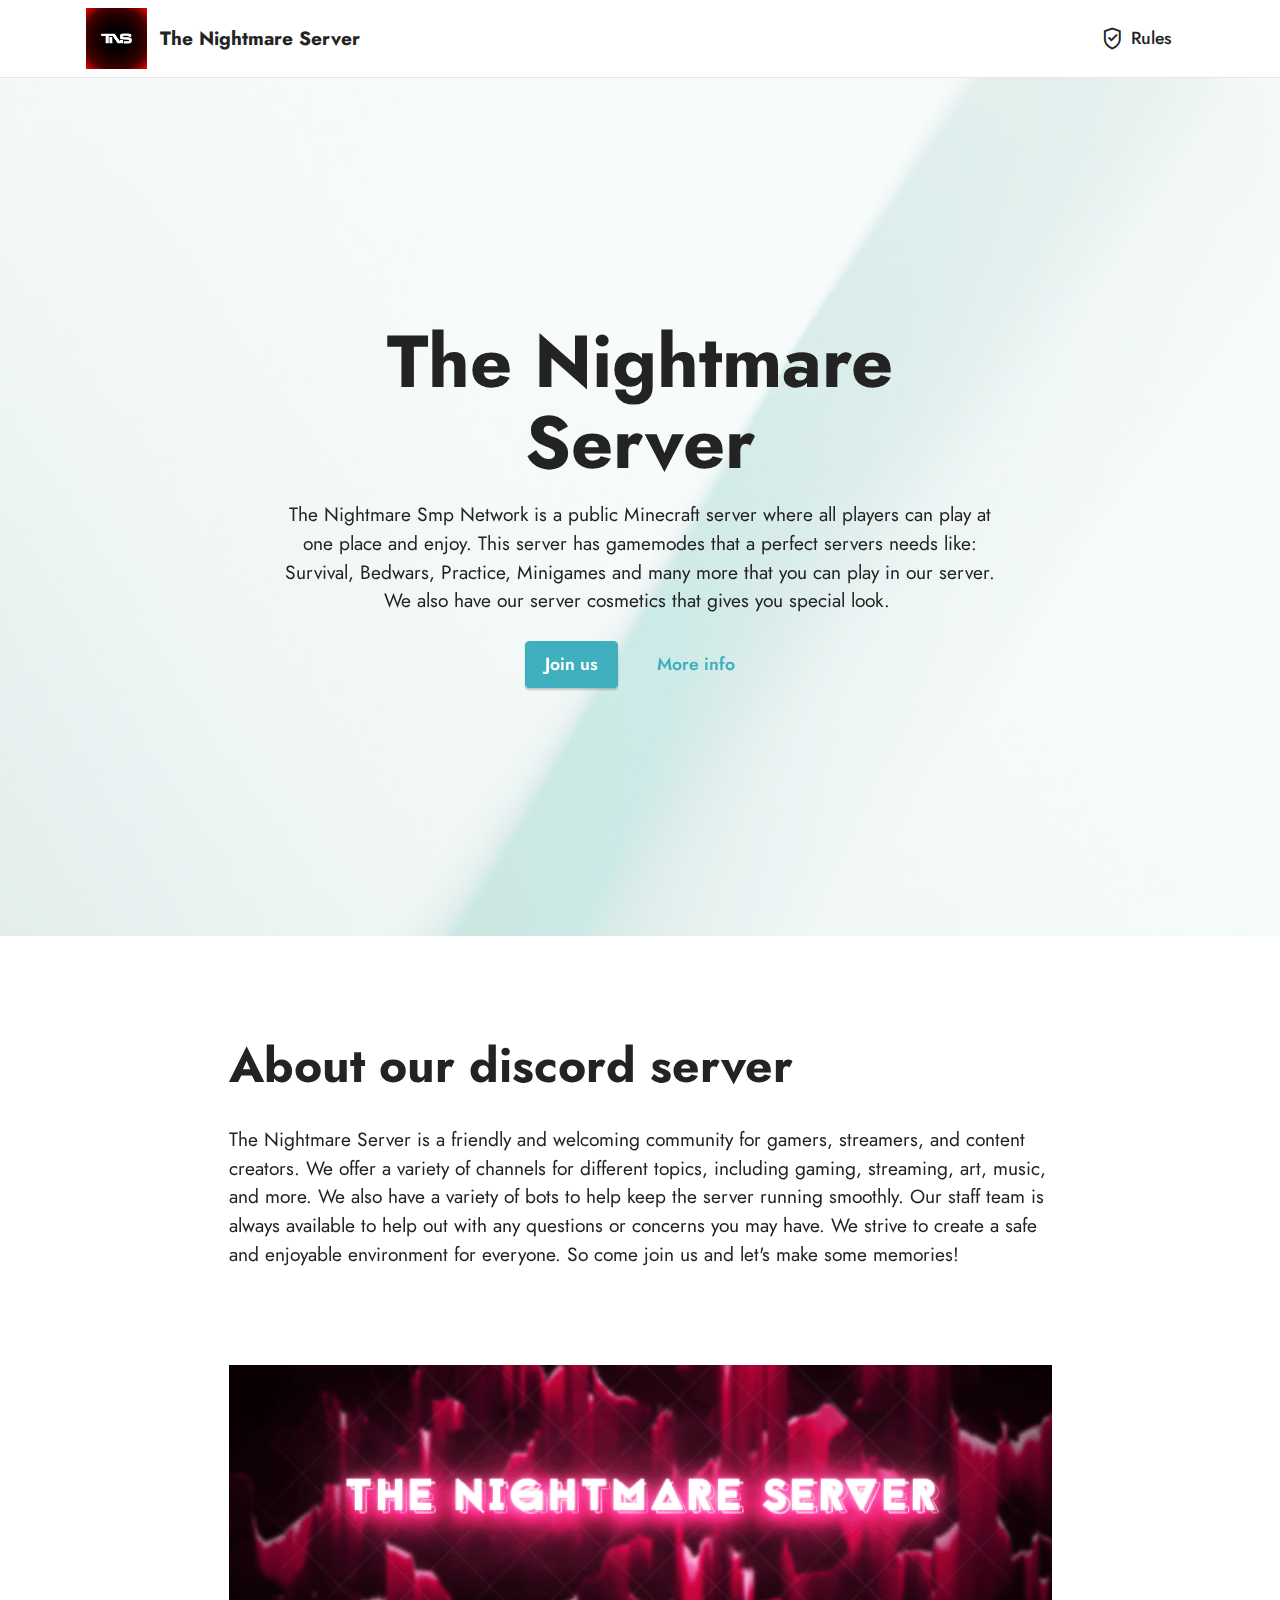
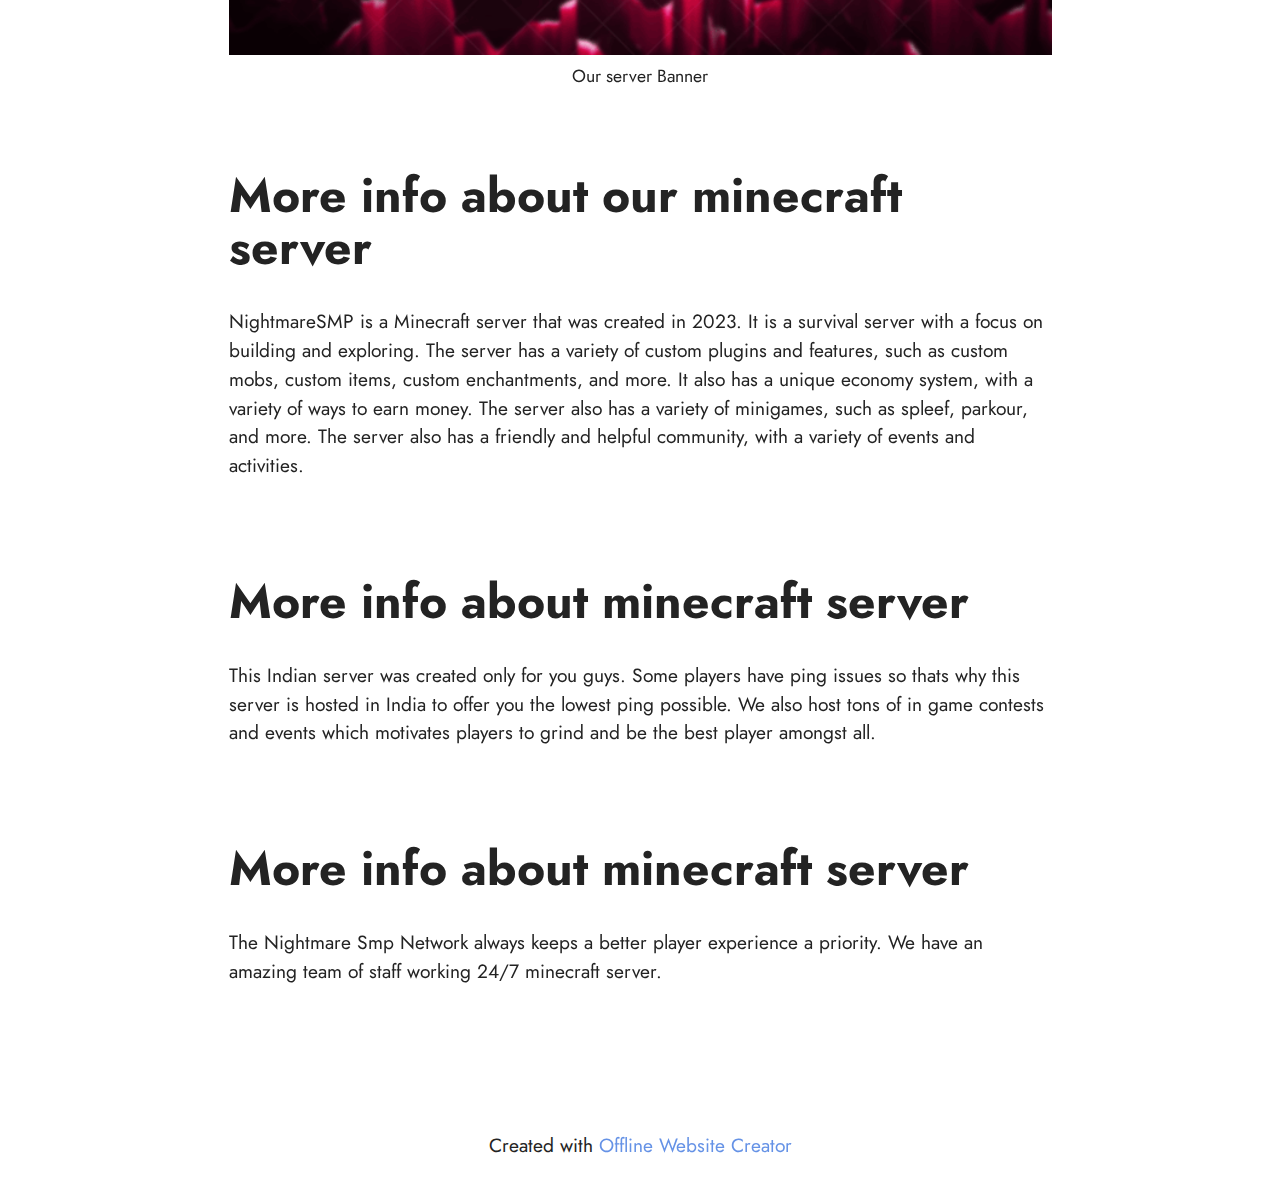
<file: index.html>
<!DOCTYPE html>
<html  >
<head>
  <!-- Site made with Mobirise Website Builder v5.7.12, https://mobirise.com -->
  <meta charset="UTF-8">
  <meta http-equiv="X-UA-Compatible" content="IE=edge">
  <meta name="generator" content="Mobirise v5.7.12, mobirise.com">
  <meta name="viewport" content="width=device-width, initial-scale=1, minimum-scale=1">
  <link rel="shortcut icon" href="assets/images/tns-logo-121x121.png" type="image/x-icon">
  <meta name="description" content="">
  
  
  <title>Home</title>
  <link rel="stylesheet" href="assets/web/assets/mobirise-icons2/mobirise2.css">
  <link rel="stylesheet" href="assets/bootstrap/css/bootstrap.min.css">
  <link rel="stylesheet" href="assets/bootstrap/css/bootstrap-grid.min.css">
  <link rel="stylesheet" href="assets/bootstrap/css/bootstrap-reboot.min.css">
  <link rel="stylesheet" href="assets/parallax/jarallax.css">
  <link rel="stylesheet" href="assets/dropdown/css/style.css">
  <link rel="stylesheet" href="assets/socicon/css/styles.css">
  <link rel="stylesheet" href="assets/theme/css/style.css">
  <link rel="preload" href="https://fonts.googleapis.com/css?family=Jost:100,200,300,400,500,600,700,800,900,100i,200i,300i,400i,500i,600i,700i,800i,900i&display=swap" as="style" onload="this.onload=null;this.rel='stylesheet'">
  <noscript><link rel="stylesheet" href="https://fonts.googleapis.com/css?family=Jost:100,200,300,400,500,600,700,800,900,100i,200i,300i,400i,500i,600i,700i,800i,900i&display=swap"></noscript>
  <link rel="preload" as="style" href="assets/mobirise/css/mbr-additional.css"><link rel="stylesheet" href="assets/mobirise/css/mbr-additional.css" type="text/css">

  
  
  
</head>
<body>
  
  <section data-bs-version="5.1" class="menu cid-s48OLK6784" once="menu" id="menu1-h">
    
    <nav class="navbar navbar-dropdown navbar-fixed-top navbar-expand-lg">
        <div class="container">
            <div class="navbar-brand">
                <span class="navbar-logo">
                    <a href="http://cdn.nightmaresmp.fun/files/HbAptnV29h7KYGpdv6Wh.png">
                        <img src="assets/images/tns-logo-121x121.png" alt="The Nightmare Server ~ Mainpage" style="height: 3.8rem;">
                    </a>
                </span>
                <span class="navbar-caption-wrap"><a class="navbar-caption text-black text-primary display-7" href="index.html">The Nightmare Server</a></span>
            </div>
            <button class="navbar-toggler" type="button" data-toggle="collapse" data-bs-toggle="collapse" data-target="#navbarSupportedContent" data-bs-target="#navbarSupportedContent" aria-controls="navbarNavAltMarkup" aria-expanded="false" aria-label="Toggle navigation">
                <div class="hamburger">
                    <span></span>
                    <span></span>
                    <span></span>
                    <span></span>
                </div>
            </button>
            <div class="collapse navbar-collapse" id="navbarSupportedContent">
                <ul class="navbar-nav nav-dropdown nav-right" data-app-modern-menu="true"><li class="nav-item"><a class="nav-link link text-black text-primary display-4" href="page1.html"><span class="mobi-mbri mobi-mbri-protect mbr-iconfont mbr-iconfont-btn"></span>Rules</a></li></ul>
                
                
            </div>
        </div>
    </nav>

</section>

<section data-bs-version="5.1" class="header1 cid-s48MCQYojq mbr-fullscreen mbr-parallax-background" id="header1-f">

    

    <div class="mbr-overlay" style="opacity: 0.8; background-color: rgb(255, 255, 255);"></div>

    <div class="align-center container">
        <div class="row justify-content-center">
            <div class="col-12 col-lg-8">
                <h1 class="mbr-section-title mbr-fonts-style mb-3 display-1"><strong>The Nightmare Server</strong></h1>
                
                <p class="mbr-text mbr-fonts-style display-7">The Nightmare Smp Network is a public Minecraft server where all players can play at one place and enjoy. This server has gamemodes that a perfect servers needs like: Survival, Bedwars, Practice, Minigames and many more that you can play in our server. We also have our server cosmetics that gives you special look.&nbsp;<br></p>
                <div class="mbr-section-btn mt-3"><a class="btn btn-success display-4" href="http://nightmaresmp.fun/discord">Join us</a> <a class="btn btn-success-outline display-4" href="index.html">More info</a></div>
            </div>
        </div>
    </div>
</section>

<section data-bs-version="5.1" class="content1 cid-s48udlf8KU" id="content1-8">
    
    <div class="container">
        <div class="row justify-content-center">
            <div class="title col-12 col-md-9">
                <h3 class="mbr-section-title mbr-fonts-style align-center mb-4 display-2"><strong>About our discord server</strong></h3>
                <h4 class="mbr-section-subtitle align-center mbr-fonts-style mb-4 display-7">The Nightmare Server is a friendly and welcoming community for gamers, streamers, and content creators. We offer a variety of channels for different topics, including gaming, streaming, art, music, and more. We also have a variety of bots to help keep the server running smoothly. Our staff team is always available to help out with any questions or concerns you may have. We strive to create a safe and enjoyable environment for everyone. So come join us and let's make some memories!</h4>
                
            </div>
        </div>
    </div>
</section>

<section data-bs-version="5.1" class="image3 cid-s48upRUlSD" id="image3-9">
    

    

    <div class="container">
        <div class="row justify-content-center">
            <div class="col-12 col-lg-9">
                <div class="image-wrapper">
                    <img src="assets/images/static-680x240.png" alt="Mobirise Website Builder">
                    <p class="mbr-description mbr-fonts-style mt-2 align-center display-4">Our server Banner</p>
                </div>
            </div>
        </div>
    </div>
</section>

<section data-bs-version="5.1" class="content1 cid-s48vaXqeL6" id="content1-b">
    
    <div class="container">
        <div class="row justify-content-center">
            <div class="title col-12 col-md-9">
                <h3 class="mbr-section-title mbr-fonts-style align-center mb-4 display-2"><strong>More info about our minecraft server</strong></h3>
                <h4 class="mbr-section-subtitle align-center mbr-fonts-style mb-4 display-7">NightmareSMP is a Minecraft server that was created in 2023. It is a survival server with a focus on building and exploring. The server has a variety of custom plugins and features, such as custom mobs, custom items, custom enchantments, and more. It also has a unique economy system, with a variety of ways to earn money. The server also has a variety of minigames, such as spleef, parkour, and more. The server also has a friendly and helpful community, with a variety of events and activities.</h4>
                
            </div>
        </div>
    </div>
</section>

<section data-bs-version="5.1" class="content1 cid-s48vnjULo4" id="content1-c">
    
    <div class="container">
        <div class="row justify-content-center">
            <div class="title col-12 col-md-9">
                <h3 class="mbr-section-title mbr-fonts-style align-center mb-4 display-2"><strong>More info about minecraft server</strong></h3>
                <h4 class="mbr-section-subtitle align-center mbr-fonts-style mb-4 display-7">This Indian server was created only for you guys. Some players have ping issues so thats why this server is hosted in India to offer you the lowest ping possible. We also host tons of in game contests and events which motivates players to grind and be the best player amongst all.&nbsp;</h4>
                
            </div>
        </div>
    </div>
</section>

<section data-bs-version="5.1" class="content1 cid-s48vrXhP0J" id="content1-d">
    
    <div class="container">
        <div class="row justify-content-center">
            <div class="title col-12 col-md-9">
                <h3 class="mbr-section-title mbr-fonts-style align-center mb-4 display-2"><strong>More info about minecraft server</strong></h3>
                <h4 class="mbr-section-subtitle align-center mbr-fonts-style mb-4 display-7">The Nightmare Smp Network always keeps a better player experience a priority. We have an amazing team of staff working 24/7 minecraft server.</h4>
                
            </div>
        </div>
    </div>
</section><section class="display-7" style="padding: 0;align-items: center;justify-content: center;flex-wrap: wrap;    align-content: center;display: flex;position: relative;height: 4rem;"><a href="https://mobiri.se/" style="flex: 1 1;height: 4rem;position: absolute;width: 100%;z-index: 1;"><img alt="" style="height: 4rem;" src="[data-uri]"></a><p style="margin: 0;text-align: center;" class="display-7">Created with &#8204;</p><a style="z-index:1" href="https://mobirise.com/offline-website-builder.html">Offline Website Creator</a></section><script src="assets/bootstrap/js/bootstrap.bundle.min.js"></script>  <script src="assets/parallax/jarallax.js"></script>  <script src="assets/smoothscroll/smooth-scroll.js"></script>  <script src="assets/ytplayer/index.js"></script>  <script src="assets/dropdown/js/navbar-dropdown.js"></script>  <script src="assets/theme/js/script.js"></script>  
  
  
</body>
</html>
</file>
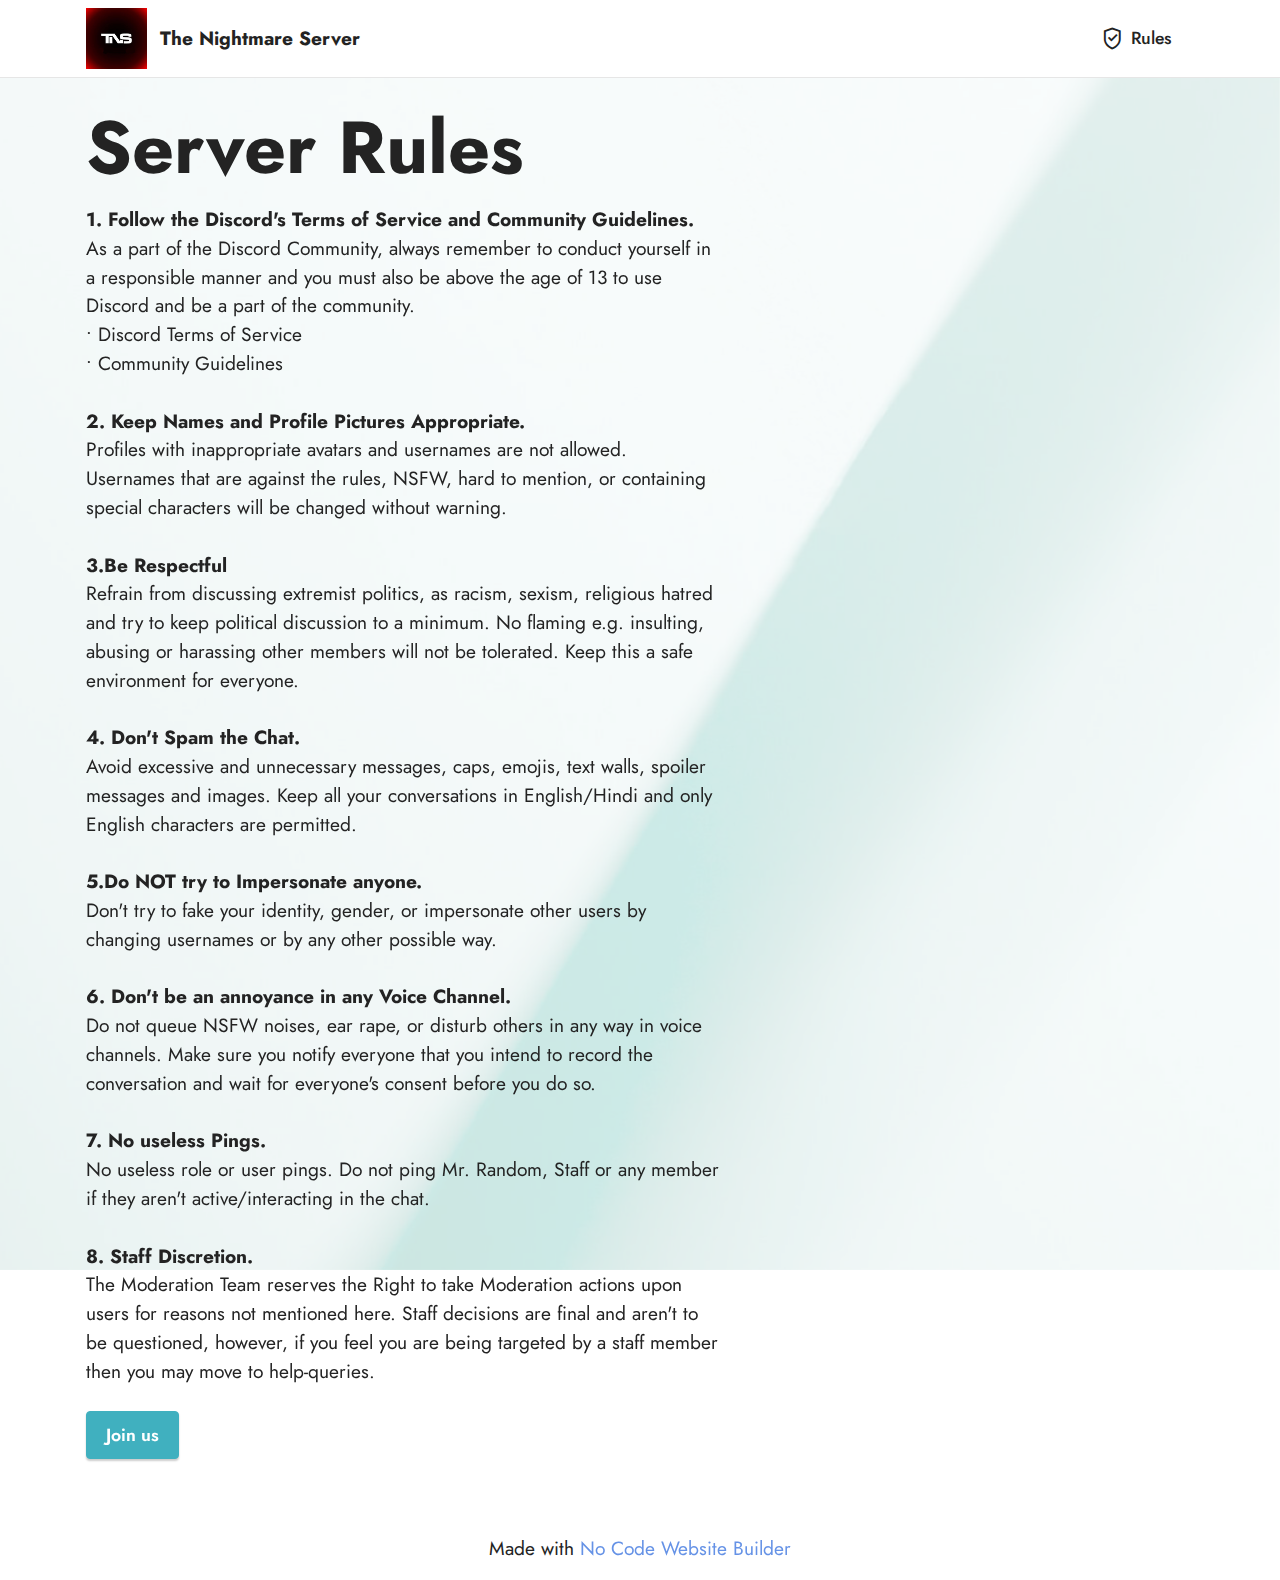
<file: page1.html>
<!DOCTYPE html>
<html  >
<head>
  <!-- Site made with Mobirise Website Builder v5.7.12, https://mobirise.com -->
  <meta charset="UTF-8">
  <meta http-equiv="X-UA-Compatible" content="IE=edge">
  <meta name="generator" content="Mobirise v5.7.12, mobirise.com">
  <meta name="viewport" content="width=device-width, initial-scale=1, minimum-scale=1">
  <link rel="shortcut icon" href="assets/images/tns-logo-121x121.png" type="image/x-icon">
  <meta name="description" content="">
  
  
  <title>Rules</title>
  <link rel="stylesheet" href="assets/web/assets/mobirise-icons2/mobirise2.css">
  <link rel="stylesheet" href="assets/bootstrap/css/bootstrap.min.css">
  <link rel="stylesheet" href="assets/bootstrap/css/bootstrap-grid.min.css">
  <link rel="stylesheet" href="assets/bootstrap/css/bootstrap-reboot.min.css">
  <link rel="stylesheet" href="assets/parallax/jarallax.css">
  <link rel="stylesheet" href="assets/dropdown/css/style.css">
  <link rel="stylesheet" href="assets/socicon/css/styles.css">
  <link rel="stylesheet" href="assets/theme/css/style.css">
  <link rel="preload" href="https://fonts.googleapis.com/css?family=Jost:100,200,300,400,500,600,700,800,900,100i,200i,300i,400i,500i,600i,700i,800i,900i&display=swap" as="style" onload="this.onload=null;this.rel='stylesheet'">
  <noscript><link rel="stylesheet" href="https://fonts.googleapis.com/css?family=Jost:100,200,300,400,500,600,700,800,900,100i,200i,300i,400i,500i,600i,700i,800i,900i&display=swap"></noscript>
  <link rel="preload" as="style" href="assets/mobirise/css/mbr-additional.css"><link rel="stylesheet" href="assets/mobirise/css/mbr-additional.css" type="text/css">

  
  
  
</head>
<body>
  
  <section data-bs-version="5.1" class="menu cid-s48OLK6784" once="menu" id="menu1-m">
    
    <nav class="navbar navbar-dropdown navbar-fixed-top navbar-expand-lg">
        <div class="container">
            <div class="navbar-brand">
                <span class="navbar-logo">
                    <a href="http://cdn.nightmaresmp.fun/files/HbAptnV29h7KYGpdv6Wh.png">
                        <img src="assets/images/tns-logo-121x121.png" alt="The Nightmare Server ~ Mainpage" style="height: 3.8rem;">
                    </a>
                </span>
                <span class="navbar-caption-wrap"><a class="navbar-caption text-black text-primary display-7" href="index.html">The Nightmare Server</a></span>
            </div>
            <button class="navbar-toggler" type="button" data-toggle="collapse" data-bs-toggle="collapse" data-target="#navbarSupportedContent" data-bs-target="#navbarSupportedContent" aria-controls="navbarNavAltMarkup" aria-expanded="false" aria-label="Toggle navigation">
                <div class="hamburger">
                    <span></span>
                    <span></span>
                    <span></span>
                    <span></span>
                </div>
            </button>
            <div class="collapse navbar-collapse" id="navbarSupportedContent">
                <ul class="navbar-nav nav-dropdown nav-right" data-app-modern-menu="true"><li class="nav-item"><a class="nav-link link text-black text-primary display-4" href="page1.html"><span class="mobi-mbri mobi-mbri-protect mbr-iconfont mbr-iconfont-btn"></span>Rules</a></li></ul>
                
                
            </div>
        </div>
    </nav>

</section>

<section data-bs-version="5.1" class="header2 cid-tvnFWckq9J mbr-fullscreen mbr-parallax-background" id="header2-p">

    

    
    <div class="mbr-overlay" style="opacity: 0.8; background-color: rgb(255, 255, 255);"></div>

    <div class="container">
        <div class="row">
            <div class="col-12 col-lg-7">
                <h1 class="mbr-section-title mbr-fonts-style mb-3 display-1"><strong>Server Rules</strong></h1>
                
                <p class="mbr-text mbr-fonts-style display-7"><strong>1. Follow the Discord's Terms of Service and Community Guidelines.
</strong><br>As a part of the Discord Community, always remember to conduct yourself in a responsible manner and you must also be above the age of 13 to use Discord and be a part of the community.
<br>• Discord Terms of Service
<br>• Community Guidelines
<br>
<br><strong>2. Keep Names and Profile Pictures Appropriate.
</strong><br>Profiles with inappropriate avatars and usernames are not allowed. Usernames that are against the rules, NSFW, hard to mention, or containing special characters will be changed without warning.
<br>
<br><strong>3.Be Respectful</strong><br>Refrain from discussing extremist politics, as racism, sexism, religious hatred and try to keep political discussion to a minimum. No flaming e.g. insulting, abusing or harassing other members will not be tolerated. Keep this a safe environment for everyone.
<br>
<br><strong>4. Don't Spam the Chat.
</strong><br>Avoid excessive and unnecessary messages, caps, emojis, text walls, spoiler messages and images. Keep all your conversations in English/Hindi and only English characters are permitted.
<br>
<br><strong>5.Do NOT try to Impersonate anyone.
</strong><br>Don't try to fake your identity, gender, or impersonate other users by changing usernames or by any other possible way.
<br>
<strong><br>6. Don't be an annoyance in any Voice Channel.
</strong><br>Do not queue NSFW noises, ear rape, or disturb others in any way in voice channels. Make sure you notify everyone that you intend to record the conversation and wait for everyone's consent before you do so.
<br>
<br><strong>7. No useless Pings.
<br></strong>No useless role or user pings. Do not ping Mr. Random, Staff or any member if they aren't active/interacting in the chat.
<br>
<br><strong>8. Staff Discretion.
</strong><br>The Moderation Team reserves the Right to take Moderation actions upon users for reasons not mentioned here. Staff decisions are final and aren't to be questioned, however, if you feel you are being targeted by a staff member then you may move to help-queries.</p>
                <div class="mbr-section-btn mt-3"><a class="btn btn-success display-4" href="http://nightmaresmp.fun/discord">Join us</a></div>
            </div>
        </div>
    </div>
</section><section class="display-7" style="padding: 0;align-items: center;justify-content: center;flex-wrap: wrap;    align-content: center;display: flex;position: relative;height: 4rem;"><a href="https://mobiri.se/" style="flex: 1 1;height: 4rem;position: absolute;width: 100%;z-index: 1;"><img alt="" style="height: 4rem;" src="[data-uri]"></a><p style="margin: 0;text-align: center;" class="display-7">Made with &#8204;</p><a style="z-index:1" href="https://mobirise.com/builder/no-code-website-builder.html">No Code Website Builder</a></section><script src="assets/bootstrap/js/bootstrap.bundle.min.js"></script>  <script src="assets/parallax/jarallax.js"></script>  <script src="assets/smoothscroll/smooth-scroll.js"></script>  <script src="assets/ytplayer/index.js"></script>  <script src="assets/dropdown/js/navbar-dropdown.js"></script>  <script src="assets/theme/js/script.js"></script>  
  
  
</body>
</html>
</file>
<file: assets/web/assets/mobirise-icons2/mobirise2.css>
@font-face {
  font-family: 'Moririse2';
  font-display: swap;
  src:  url('mobirise2.eot?f2bix4');
  src:  url('mobirise2.eot?f2bix4#iefix') format('embedded-opentype'),
    url('mobirise2.ttf?f2bix4') format('truetype'),
    url('mobirise2.woff?f2bix4') format('woff'),
    url('mobirise2.svg?f2bix4#mobirise2') format('svg');
  font-weight: normal;
  font-style: normal;
}

[class^="mobi-"], [class*=" mobi-"] {
  /* use !important to prevent issues with browser extensions that change fonts */
  font-family: 'Moririse2' !important;
  speak: none;
  font-style: normal;
  font-weight: normal;
  font-variant: normal;
  text-transform: none;
  line-height: 1;

  /* Better Font Rendering =========== */
  -webkit-font-smoothing: antialiased;
  -moz-osx-font-smoothing: grayscale;
}

.mobi-mbri-add-submenu:before {
  content: "\e900";
}
.mobi-mbri-alert:before {
  content: "\e901";
}
.mobi-mbri-align-center:before {
  content: "\e902";
}
.mobi-mbri-align-justify:before {
  content: "\e903";
}
.mobi-mbri-align-left:before {
  content: "\e904";
}
.mobi-mbri-align-right:before {
  content: "\e905";
}
.mobi-mbri-android:before {
  content: "\e906";
}
.mobi-mbri-apple:before {
  content: "\e907";
}
.mobi-mbri-arrow-down:before {
  content: "\e908";
}
.mobi-mbri-arrow-next:before {
  content: "\e909";
}
.mobi-mbri-arrow-prev:before {
  content: "\e90a";
}
.mobi-mbri-arrow-up:before {
  content: "\e90b";
}
.mobi-mbri-bold:before {
  content: "\e90c";
}
.mobi-mbri-bookmark:before {
  content: "\e90d";
}
.mobi-mbri-bootstrap:before {
  content: "\e90e";
}
.mobi-mbri-briefcase:before {
  content: "\e90f";
}
.mobi-mbri-browse:before {
  content: "\e910";
}
.mobi-mbri-bulleted-list:before {
  content: "\e911";
}
.mobi-mbri-calendar:before {
  content: "\e912";
}
.mobi-mbri-camera:before {
  content: "\e913";
}
.mobi-mbri-cart-add:before {
  content: "\e914";
}
.mobi-mbri-cart-full:before {
  content: "\e915";
}
.mobi-mbri-cash:before {
  content: "\e916";
}
.mobi-mbri-change-style:before {
  content: "\e917";
}
.mobi-mbri-chat:before {
  content: "\e918";
}
.mobi-mbri-clock:before {
  content: "\e919";
}
.mobi-mbri-close:before {
  content: "\e91a";
}
.mobi-mbri-cloud:before {
  content: "\e91b";
}
.mobi-mbri-code:before {
  content: "\e91c";
}
.mobi-mbri-contact-form:before {
  content: "\e91d";
}
.mobi-mbri-credit-card:before {
  content: "\e91e";
}
.mobi-mbri-cursor-click:before {
  content: "\e91f";
}
.mobi-mbri-cust-feedback:before {
  content: "\e920";
}
.mobi-mbri-database:before {
  content: "\e921";
}
.mobi-mbri-delivery:before {
  content: "\e922";
}
.mobi-mbri-desktop:before {
  content: "\e923";
}
.mobi-mbri-devices:before {
  content: "\e924";
}
.mobi-mbri-down:before {
  content: "\e925";
}
.mobi-mbri-download-2:before {
  content: "\e926";
}
.mobi-mbri-download:before {
  content: "\e927";
}
.mobi-mbri-drag-n-drop-2:before {
  content: "\e928";
}
.mobi-mbri-drag-n-drop:before {
  content: "\e929";
}
.mobi-mbri-edit-2:before {
  content: "\e92a";
}
.mobi-mbri-edit:before {
  content: "\e92b";
}
.mobi-mbri-error:before {
  content: "\e92c";
}
.mobi-mbri-extension:before {
  content: "\e92d";
}
.mobi-mbri-features:before {
  content: "\e92e";
}
.mobi-mbri-file:before {
  content: "\e92f";
}
.mobi-mbri-flag:before {
  content: "\e930";
}
.mobi-mbri-folder:before {
  content: "\e931";
}
.mobi-mbri-gift:before {
  content: "\e932";
}
.mobi-mbri-github:before {
  content: "\e933";
}
.mobi-mbri-globe-2:before {
  content: "\e934";
}
.mobi-mbri-globe:before {
  content: "\e935";
}
.mobi-mbri-growing-chart:before {
  content: "\e936";
}
.mobi-mbri-hearth:before {
  content: "\e937";
}
.mobi-mbri-help:before {
  content: "\e938";
}
.mobi-mbri-home:before {
  content: "\e939";
}
.mobi-mbri-hot-cup:before {
  content: "\e93a";
}
.mobi-mbri-idea:before {
  content: "\e93b";
}
.mobi-mbri-image-gallery:before {
  content: "\e93c";
}
.mobi-mbri-image-slider:before {
  content: "\e93d";
}
.mobi-mbri-info:before {
  content: "\e93e";
}
.mobi-mbri-italic:before {
  content: "\e93f";
}
.mobi-mbri-key:before {
  content: "\e940";
}
.mobi-mbri-laptop:before {
  content: "\e941";
}
.mobi-mbri-layers:before {
  content: "\e942";
}
.mobi-mbri-left-right:before {
  content: "\e943";
}
.mobi-mbri-left:before {
  content: "\e944";
}
.mobi-mbri-letter:before {
  content: "\e945";
}
.mobi-mbri-like:before {
  content: "\e946";
}
.mobi-mbri-link:before {
  content: "\e947";
}
.mobi-mbri-lock:before {
  content: "\e948";
}
.mobi-mbri-login:before {
  content: "\e949";
}
.mobi-mbri-logout:before {
  content: "\e94a";
}
.mobi-mbri-magic-stick:before {
  content: "\e94b";
}
.mobi-mbri-map-pin:before {
  content: "\e94c";
}
.mobi-mbri-menu:before {
  content: "\e94d";
}
.mobi-mbri-mobile-2:before {
  content: "\e94e";
}
.mobi-mbri-mobile-horizontal:before {
  content: "\e94f";
}
.mobi-mbri-mobile:before {
  content: "\e950";
}
.mobi-mbri-mobirise:before {
  content: "\e951";
}
.mobi-mbri-more-horizontal:before {
  content: "\e952";
}
.mobi-mbri-more-vertical:before {
  content: "\e953";
}
.mobi-mbri-music:before {
  content: "\e954";
}
.mobi-mbri-new-file:before {
  content: "\e955";
}
.mobi-mbri-numbered-list:before {
  content: "\e956";
}
.mobi-mbri-opened-folder:before {
  content: "\e957";
}
.mobi-mbri-pages:before {
  content: "\e958";
}
.mobi-mbri-paper-plane:before {
  content: "\e959";
}
.mobi-mbri-paperclip:before {
  content: "\e95a";
}
.mobi-mbri-phone:before {
  content: "\e95b";
}
.mobi-mbri-photo:before {
  content: "\e95c";
}
.mobi-mbri-photos:before {
  content: "\e95d";
}
.mobi-mbri-pin:before {
  content: "\e95e";
}
.mobi-mbri-play:before {
  content: "\e95f";
}
.mobi-mbri-plus:before {
  content: "\e960";
}
.mobi-mbri-preview:before {
  content: "\e961";
}
.mobi-mbri-print:before {
  content: "\e962";
}
.mobi-mbri-protect:before {
  content: "\e963";
}
.mobi-mbri-question:before {
  content: "\e964";
}
.mobi-mbri-quote-left:before {
  content: "\e965";
}
.mobi-mbri-quote-right:before {
  content: "\e966";
}
.mobi-mbri-redo:before {
  content: "\e967";
}
.mobi-mbri-refresh:before {
  content: "\e968";
}
.mobi-mbri-responsive-2:before {
  content: "\e969";
}
.mobi-mbri-responsive:before {
  content: "\e96a";
}
.mobi-mbri-right:before {
  content: "\e96b";
}
.mobi-mbri-rocket:before {
  content: "\e96c";
}
.mobi-mbri-sad-face:before {
  content: "\e96d";
}
.mobi-mbri-sale:before {
  content: "\e96e";
}
.mobi-mbri-save:before {
  content: "\e96f";
}
.mobi-mbri-search:before {
  content: "\e970";
}
.mobi-mbri-setting-2:before {
  content: "\e971";
}
.mobi-mbri-setting-3:before {
  content: "\e972";
}
.mobi-mbri-setting:before {
  content: "\e973";
}
.mobi-mbri-share:before {
  content: "\e974";
}
.mobi-mbri-shopping-bag:before {
  content: "\e975";
}
.mobi-mbri-shopping-basket:before {
  content: "\e976";
}
.mobi-mbri-shopping-cart:before {
  content: "\e977";
}
.mobi-mbri-sites:before {
  content: "\e978";
}
.mobi-mbri-smile-face:before {
  content: "\e979";
}
.mobi-mbri-speed:before {
  content: "\e97a";
}
.mobi-mbri-star:before {
  content: "\e97b";
}
.mobi-mbri-success:before {
  content: "\e97c";
}
.mobi-mbri-sun:before {
  content: "\e97d";
}
.mobi-mbri-sun2:before {
  content: "\e97e";
}
.mobi-mbri-tablet-vertical:before {
  content: "\e97f";
}
.mobi-mbri-tablet:before {
  content: "\e980";
}
.mobi-mbri-target:before {
  content: "\e981";
}
.mobi-mbri-timer:before {
  content: "\e982";
}
.mobi-mbri-to-ftp:before {
  content: "\e983";
}
.mobi-mbri-to-local-drive:before {
  content: "\e984";
}
.mobi-mbri-touch-swipe:before {
  content: "\e985";
}
.mobi-mbri-touch:before {
  content: "\e986";
}
.mobi-mbri-trash:before {
  content: "\e987";
}
.mobi-mbri-underline:before {
  content: "\e988";
}
.mobi-mbri-undo:before {
  content: "\e989";
}
.mobi-mbri-unlink:before {
  content: "\e98a";
}
.mobi-mbri-unlock:before {
  content: "\e98b";
}
.mobi-mbri-up-down:before {
  content: "\e98c";
}
.mobi-mbri-up:before {
  content: "\e98d";
}
.mobi-mbri-update:before {
  content: "\e98e";
}
.mobi-mbri-upload-2:before {
  content: "\e98f";
}
.mobi-mbri-upload:before {
  content: "\e990";
}
.mobi-mbri-user-2:before {
  content: "\e991";
}
.mobi-mbri-user:before {
  content: "\e992";
}
.mobi-mbri-users:before {
  content: "\e993";
}
.mobi-mbri-video-play:before {
  content: "\e994";
}
.mobi-mbri-video:before {
  content: "\e995";
}
.mobi-mbri-watch:before {
  content: "\e996";
}
.mobi-mbri-website-theme-2:before {
  content: "\e997";
}
.mobi-mbri-website-theme:before {
  content: "\e998";
}
.mobi-mbri-wifi:before {
  content: "\e999";
}
.mobi-mbri-windows:before {
  content: "\e99a";
}
.mobi-mbri-zoom-in:before {
  content: "\e99b";
}
.mobi-mbri-zoom-out:before {
  content: "\e99c";
}
</file>
<file: assets/parallax/jarallax.css>
.jarallax {
    position: relative;
    z-index: 0;
}
.jarallax > .jarallax-img {
    position: absolute;
    object-fit: cover;
    /* support for plugin https://github.com/bfred-it/object-fit-images */
    font-family: 'object-fit: cover;';
    top: 0;
    left: 0;
    width: 100%;
    height: 100%;
    z-index: -1;
}
</file>
<file: assets/dropdown/css/style.css>
.navbar-dropdown {
  left: 0;
  padding: 0;
  position: absolute;
  right: 0;
  top: 0;
  transition: all 0.45s ease;
  z-index: 1030;
  background: #282828; }
  .navbar-dropdown .navbar-logo {
    margin-right: 0.8rem;
    transition: margin 0.3s ease-in-out;
    vertical-align: middle; }
    .navbar-dropdown .navbar-logo img {
      height: 3.125rem;
      transition: all 0.3s ease-in-out; }
    .navbar-dropdown .navbar-logo.mbr-iconfont {
      font-size: 3.125rem;
      line-height: 3.125rem; }
  .navbar-dropdown .navbar-caption {
    font-weight: 700;
    white-space: normal;
    vertical-align: -4px;
    line-height: 3.125rem !important; }
    .navbar-dropdown .navbar-caption, .navbar-dropdown .navbar-caption:hover {
      color: inherit;
      text-decoration: none; }
  .navbar-dropdown .mbr-iconfont + .navbar-caption {
    vertical-align: -1px; }
  .navbar-dropdown.navbar-fixed-top {
    position: fixed; }
  .navbar-dropdown .navbar-brand span {
    vertical-align: -4px; }
  .navbar-dropdown.bg-color.transparent {
    background: none; }
  .navbar-dropdown.navbar-short .navbar-brand {
    padding: 0.625rem 0; }
    .navbar-dropdown.navbar-short .navbar-brand span {
      vertical-align: -1px; }
  .navbar-dropdown.navbar-short .navbar-caption {
    line-height: 2.375rem !important;
    vertical-align: -2px; }
  .navbar-dropdown.navbar-short .navbar-logo {
    margin-right: 0.5rem; }
    .navbar-dropdown.navbar-short .navbar-logo img {
      height: 2.375rem; }
    .navbar-dropdown.navbar-short .navbar-logo.mbr-iconfont {
      font-size: 2.375rem;
      line-height: 2.375rem; }
  .navbar-dropdown.navbar-short .mbr-table-cell {
    height: 3.625rem; }
  .navbar-dropdown .navbar-close {
    left: 0.6875rem;
    position: fixed;
    top: 0.75rem;
    z-index: 1000; }
  .navbar-dropdown .hamburger-icon {
    content: "";
    display: inline-block;
    vertical-align: middle;
    width: 16px;
    -webkit-box-shadow: 0 -6px 0 1px #282828,0 0 0 1px #282828,0 6px 0 1px #282828;
    -moz-box-shadow: 0 -6px 0 1px #282828,0 0 0 1px #282828,0 6px 0 1px #282828;
    box-shadow: 0 -6px 0 1px #282828,0 0 0 1px #282828,0 6px 0 1px #282828; }

.dropdown-menu .dropdown-toggle[data-toggle="dropdown-submenu"]::after {
  border-bottom: 0.35em solid transparent;
  border-left: 0.35em solid;
  border-right: 0;
  border-top: 0.35em solid transparent;
  margin-left: 0.3rem; }

.dropdown-menu .dropdown-item:focus {
  outline: 0; }

.nav-dropdown {
  font-size: 0.75rem;
  font-weight: 500;
  height: auto !important; }
  .nav-dropdown .nav-btn {
    padding-left: 1rem; }
  .nav-dropdown .link {
    margin: .667em 1.667em;
    font-weight: 500;
    padding: 0;
    transition: color .2s ease-in-out; }
    .nav-dropdown .link.dropdown-toggle {
      margin-right: 2.583em; }
      .nav-dropdown .link.dropdown-toggle::after {
        margin-left: .25rem;
        border-top: 0.35em solid;
        border-right: 0.35em solid transparent;
        border-left: 0.35em solid transparent;
        border-bottom: 0; }
      .nav-dropdown .link.dropdown-toggle[aria-expanded="true"] {
        margin: 0;
        padding: 0.667em 3.263em  0.667em 1.667em; }
  .nav-dropdown .link::after,
  .nav-dropdown .dropdown-item::after {
    color: inherit; }
  .nav-dropdown .btn {
    font-size: 0.75rem;
    font-weight: 700;
    letter-spacing: 0;
    margin-bottom: 0;
    padding-left: 1.25rem;
    padding-right: 1.25rem; }
  .nav-dropdown .dropdown-menu {
    border-radius: 0;
    border: 0;
    left: 0;
    margin: 0;
    padding-bottom: 1.25rem;
    padding-top: 1.25rem;
    position: relative; }
  .nav-dropdown .dropdown-submenu {
    margin-left: 0.125rem;
    top: 0; }
  .nav-dropdown .dropdown-item {
    font-weight: 500;
    line-height: 2;
    padding: 0.3846em 4.615em 0.3846em 1.5385em;
    position: relative;
    transition: color .2s ease-in-out, background-color .2s ease-in-out; }
    .nav-dropdown .dropdown-item::after {
      margin-top: -0.3077em;
      position: absolute;
      right: 1.1538em;
      top: 50%; }
    .nav-dropdown .dropdown-item:focus, .nav-dropdown .dropdown-item:hover {
      background: none; }

@media (max-width: 767px) {
  .nav-dropdown.navbar-toggleable-sm {
    bottom: 0;
    display: none;
    left: 0;
    overflow-x: hidden;
    position: fixed;
    top: 0;
    transform: translateX(-100%);
    -ms-transform: translateX(-100%);
    -webkit-transform: translateX(-100%);
    width: 18.75rem;
    z-index: 999; } }
.nav-dropdown.navbar-toggleable-xl {
  bottom: 0;
  display: none;
  left: 0;
  overflow-x: hidden;
  position: fixed;
  top: 0;
  transform: translateX(-100%);
  -ms-transform: translateX(-100%);
  -webkit-transform: translateX(-100%);
  width: 18.75rem;
  z-index: 999; }

.nav-dropdown-sm {
  display: block !important;
  overflow-x: hidden;
  overflow: auto;
  padding-top: 3.875rem; }
  .nav-dropdown-sm::after {
    content: "";
    display: block;
    height: 3rem;
    width: 100%; }
  .nav-dropdown-sm.collapse.in ~ .navbar-close {
    display: block !important; }
  .nav-dropdown-sm.collapsing, .nav-dropdown-sm.collapse.in {
    transform: translateX(0);
    -ms-transform: translateX(0);
    -webkit-transform: translateX(0);
    transition: all 0.25s ease-out;
    -webkit-transition: all 0.25s ease-out;
    background: #282828; }
  .nav-dropdown-sm.collapsing[aria-expanded="false"] {
    transform: translateX(-100%);
    -ms-transform: translateX(-100%);
    -webkit-transform: translateX(-100%); }
  .nav-dropdown-sm .nav-item {
    display: block;
    margin-left: 0 !important;
    padding-left: 0; }
  .nav-dropdown-sm .link,
  .nav-dropdown-sm .dropdown-item {
    border-top: 1px dotted rgba(255, 255, 255, 0.1);
    font-size: 0.8125rem;
    line-height: 1.6;
    margin: 0 !important;
    padding: 0.875rem 2.4rem 0.875rem 1.5625rem !important;
    position: relative;
    white-space: normal; }
    .nav-dropdown-sm .link:focus, .nav-dropdown-sm .link:hover,
    .nav-dropdown-sm .dropdown-item:focus,
    .nav-dropdown-sm .dropdown-item:hover {
      background: rgba(0, 0, 0, 0.2) !important;
      color: #c0a375; }
  .nav-dropdown-sm .nav-btn {
    position: relative;
    padding: 1.5625rem 1.5625rem 0 1.5625rem; }
    .nav-dropdown-sm .nav-btn::before {
      border-top: 1px dotted rgba(255, 255, 255, 0.1);
      content: "";
      left: 0;
      position: absolute;
      top: 0;
      width: 100%; }
    .nav-dropdown-sm .nav-btn + .nav-btn {
      padding-top: 0.625rem; }
      .nav-dropdown-sm .nav-btn + .nav-btn::before {
        display: none; }
  .nav-dropdown-sm .btn {
    padding: 0.625rem 0; }
  .nav-dropdown-sm .dropdown-toggle[data-toggle="dropdown-submenu"]::after {
    margin-left: .25rem;
    border-top: 0.35em solid;
    border-right: 0.35em solid transparent;
    border-left: 0.35em solid transparent;
    border-bottom: 0; }
  .nav-dropdown-sm .dropdown-toggle[data-toggle="dropdown-submenu"][aria-expanded="true"]::after {
    border-top: 0;
    border-right: 0.35em solid transparent;
    border-left: 0.35em solid transparent;
    border-bottom: 0.35em solid; }
  .nav-dropdown-sm .dropdown-menu {
    margin: 0;
    padding: 0;
    position: relative;
    top: 0;
    left: 0;
    width: 100%;
    border: 0;
    float: none;
    border-radius: 0;
    background: none; }
  .nav-dropdown-sm .dropdown-submenu {
    left: 100%;
    margin-left: 0.125rem;
    margin-top: -1.25rem;
    top: 0; }

.navbar-toggleable-sm .nav-dropdown .dropdown-menu {
  position: absolute; }

.navbar-toggleable-sm .nav-dropdown .dropdown-submenu {
  left: 100%;
  margin-left: 0.125rem;
  margin-top: -1.25rem;
  top: 0; }

.navbar-toggleable-sm.opened .nav-dropdown .dropdown-menu {
  position: relative; }

.navbar-toggleable-sm.opened .nav-dropdown .dropdown-submenu {
  left: 0;
  margin-left: 00rem;
  margin-top: 0rem;
  top: 0; }

.is-builder .nav-dropdown.collapsing {
  transition: none !important; }
</file>
<file: assets/socicon/css/styles.css>
@charset "UTF-8";

@font-face {
  font-family: 'Socicon';
  src:  url('../fonts/socicon.eot');
  src:  url('../fonts/socicon.eot?#iefix') format('embedded-opentype'),
    url('../fonts/socicon.woff2') format('woff2'),
    url('../fonts/socicon.ttf') format('truetype'),
    url('../fonts/socicon.woff') format('woff'),
    url('../fonts/socicon.svg#socicon') format('svg');
  font-weight: normal;
  font-style: normal;
  font-display: swap;
}

[data-icon]:before {
  font-family: "socicon" !important;
  content: attr(data-icon);
  font-style: normal !important;
  font-weight: normal !important;
  font-variant: normal !important;
  text-transform: none !important;
  speak: none;
  line-height: 1;
  -webkit-font-smoothing: antialiased;
  -moz-osx-font-smoothing: grayscale;
}

[class^="socicon-"], [class*=" socicon-"] {
  /* use !important to prevent issues with browser extensions that change fonts */
  font-family: 'Socicon' !important;
  speak: none;
  font-style: normal;
  font-weight: normal;
  font-variant: normal;
  text-transform: none;
  line-height: 1;

  /* Better Font Rendering =========== */
  -webkit-font-smoothing: antialiased;
  -moz-osx-font-smoothing: grayscale;
}

.socicon-eitaa:before {
  content: "\e97c";
}
.socicon-soroush:before {
  content: "\e97d";
}
.socicon-bale:before {
  content: "\e97e";
}
.socicon-zazzle:before {
  content: "\e97b";
}
.socicon-society6:before {
  content: "\e97a";
}
.socicon-redbubble:before {
  content: "\e979";
}
.socicon-avvo:before {
  content: "\e978";
}
.socicon-stitcher:before {
  content: "\e977";
}
.socicon-googlehangouts:before {
  content: "\e974";
}
.socicon-dlive:before {
  content: "\e975";
}
.socicon-vsco:before {
  content: "\e976";
}
.socicon-flipboard:before {
  content: "\e973";
}
.socicon-ubuntu:before {
  content: "\e958";
}
.socicon-artstation:before {
  content: "\e959";
}
.socicon-invision:before {
  content: "\e95a";
}
.socicon-torial:before {
  content: "\e95b";
}
.socicon-collectorz:before {
  content: "\e95c";
}
.socicon-seenthis:before {
  content: "\e95d";
}
.socicon-googleplaymusic:before {
  content: "\e95e";
}
.socicon-debian:before {
  content: "\e95f";
}
.socicon-filmfreeway:before {
  content: "\e960";
}
.socicon-gnome:before {
  content: "\e961";
}
.socicon-itchio:before {
  content: "\e962";
}
.socicon-jamendo:before {
  content: "\e963";
}
.socicon-mix:before {
  content: "\e964";
}
.socicon-sharepoint:before {
  content: "\e965";
}
.socicon-tinder:before {
  content: "\e966";
}
.socicon-windguru:before {
  content: "\e967";
}
.socicon-cdbaby:before {
  content: "\e968";
}
.socicon-elementaryos:before {
  content: "\e969";
}
.socicon-stage32:before {
  content: "\e96a";
}
.socicon-tiktok:before {
  content: "\e96b";
}
.socicon-gitter:before {
  content: "\e96c";
}
.socicon-letterboxd:before {
  content: "\e96d";
}
.socicon-threema:before {
  content: "\e96e";
}
.socicon-splice:before {
  content: "\e96f";
}
.socicon-metapop:before {
  content: "\e970";
}
.socicon-naver:before {
  content: "\e971";
}
.socicon-remote:before {
  content: "\e972";
}
.socicon-internet:before {
  content: "\e957";
}
.socicon-moddb:before {
  content: "\e94b";
}
.socicon-indiedb:before {
  content: "\e94c";
}
.socicon-traxsource:before {
  content: "\e94d";
}
.socicon-gamefor:before {
  content: "\e94e";
}
.socicon-pixiv:before {
  content: "\e94f";
}
.socicon-myanimelist:before {
  content: "\e950";
}
.socicon-blackberry:before {
  content: "\e951";
}
.socicon-wickr:before {
  content: "\e952";
}
.socicon-spip:before {
  content: "\e953";
}
.socicon-napster:before {
  content: "\e954";
}
.socicon-beatport:before {
  content: "\e955";
}
.socicon-hackerone:before {
  content: "\e956";
}
.socicon-hackernews:before {
  content: "\e946";
}
.socicon-smashwords:before {
  content: "\e947";
}
.socicon-kobo:before {
  content: "\e948";
}
.socicon-bookbub:before {
  content: "\e949";
}
.socicon-mailru:before {
  content: "\e94a";
}
.socicon-gitlab:before {
  content: "\e945";
}
.socicon-instructables:before {
  content: "\e944";
}
.socicon-portfolio:before {
  content: "\e943";
}
.socicon-codered:before {
  content: "\e940";
}
.socicon-origin:before {
  content: "\e941";
}
.socicon-nextdoor:before {
  content: "\e942";
}
.socicon-udemy:before {
  content: "\e93f";
}
.socicon-livemaster:before {
  content: "\e93e";
}
.socicon-crunchbase:before {
  content: "\e93b";
}
.socicon-homefy:before {
  content: "\e93c";
}
.socicon-calendly:before {
  content: "\e93d";
}
.socicon-realtor:before {
  content: "\e90f";
}
.socicon-tidal:before {
  content: "\e910";
}
.socicon-qobuz:before {
  content: "\e911";
}
.socicon-natgeo:before {
  content: "\e912";
}
.socicon-mastodon:before {
  content: "\e913";
}
.socicon-unsplash:before {
  content: "\e914";
}
.socicon-homeadvisor:before {
  content: "\e915";
}
.socicon-angieslist:before {
  content: "\e916";
}
.socicon-codepen:before {
  content: "\e917";
}
.socicon-slack:before {
  content: "\e918";
}
.socicon-openaigym:before {
  content: "\e919";
}
.socicon-logmein:before {
  content: "\e91a";
}
.socicon-fiverr:before {
  content: "\e91b";
}
.socicon-gotomeeting:before {
  content: "\e91c";
}
.socicon-aliexpress:before {
  content: "\e91d";
}
.socicon-guru:before {
  content: "\e91e";
}
.socicon-appstore:before {
  content: "\e91f";
}
.socicon-homes:before {
  content: "\e920";
}
.socicon-zoom:before {
  content: "\e921";
}
.socicon-alibaba:before {
  content: "\e922";
}
.socicon-craigslist:before {
  content: "\e923";
}
.socicon-wix:before {
  content: "\e924";
}
.socicon-redfin:before {
  content: "\e925";
}
.socicon-googlecalendar:before {
  content: "\e926";
}
.socicon-shopify:before {
  content: "\e927";
}
.socicon-freelancer:before {
  content: "\e928";
}
.socicon-seedrs:before {
  content: "\e929";
}
.socicon-bing:before {
  content: "\e92a";
}
.socicon-doodle:before {
  content: "\e92b";
}
.socicon-bonanza:before {
  content: "\e92c";
}
.socicon-squarespace:before {
  content: "\e92d";
}
.socicon-toptal:before {
  content: "\e92e";
}
.socicon-gust:before {
  content: "\e92f";
}
.socicon-ask:before {
  content: "\e930";
}
.socicon-trulia:before {
  content: "\e931";
}
.socicon-loomly:before {
  content: "\e932";
}
.socicon-ghost:before {
  content: "\e933";
}
.socicon-upwork:before {
  content: "\e934";
}
.socicon-fundable:before {
  content: "\e935";
}
.socicon-booking:before {
  content: "\e936";
}
.socicon-googlemaps:before {
  content: "\e937";
}
.socicon-zillow:before {
  content: "\e938";
}
.socicon-niconico:before {
  content: "\e939";
}
.socicon-toneden:before {
  content: "\e93a";
}
.socicon-augment:before {
  content: "\e908";
}
.socicon-bitbucket:before {
  content: "\e909";
}
.socicon-fyuse:before {
  content: "\e90a";
}
.socicon-yt-gaming:before {
  content: "\e90b";
}
.socicon-sketchfab:before {
  content: "\e90c";
}
.socicon-mobcrush:before {
  content: "\e90d";
}
.socicon-microsoft:before {
  content: "\e90e";
}
.socicon-pandora:before {
  content: "\e907";
}
.socicon-messenger:before {
  content: "\e906";
}
.socicon-gamewisp:before {
  content: "\e905";
}
.socicon-bloglovin:before {
  content: "\e904";
}
.socicon-tunein:before {
  content: "\e903";
}
.socicon-gamejolt:before {
  content: "\e901";
}
.socicon-trello:before {
  content: "\e902";
}
.socicon-spreadshirt:before {
  content: "\e900";
}
.socicon-500px:before {
  content: "\e000";
}
.socicon-8tracks:before {
  content: "\e001";
}
.socicon-airbnb:before {
  content: "\e002";
}
.socicon-alliance:before {
  content: "\e003";
}
.socicon-amazon:before {
  content: "\e004";
}
.socicon-amplement:before {
  content: "\e005";
}
.socicon-android:before {
  content: "\e006";
}
.socicon-angellist:before {
  content: "\e007";
}
.socicon-apple:before {
  content: "\e008";
}
.socicon-appnet:before {
  content: "\e009";
}
.socicon-baidu:before {
  content: "\e00a";
}
.socicon-bandcamp:before {
  content: "\e00b";
}
.socicon-battlenet:before {
  content: "\e00c";
}
.socicon-mixer:before {
  content: "\e00d";
}
.socicon-bebee:before {
  content: "\e00e";
}
.socicon-bebo:before {
  content: "\e00f";
}
.socicon-behance:before {
  content: "\e010";
}
.socicon-blizzard:before {
  content: "\e011";
}
.socicon-blogger:before {
  content: "\e012";
}
.socicon-buffer:before {
  content: "\e013";
}
.socicon-chrome:before {
  content: "\e014";
}
.socicon-coderwall:before {
  content: "\e015";
}
.socicon-curse:before {
  content: "\e016";
}
.socicon-dailymotion:before {
  content: "\e017";
}
.socicon-deezer:before {
  content: "\e018";
}
.socicon-delicious:before {
  content: "\e019";
}
.socicon-deviantart:before {
  content: "\e01a";
}
.socicon-diablo:before {
  content: "\e01b";
}
.socicon-digg:before {
  content: "\e01c";
}
.socicon-discord:before {
  content: "\e01d";
}
.socicon-disqus:before {
  content: "\e01e";
}
.socicon-douban:before {
  content: "\e01f";
}
.socicon-draugiem:before {
  content: "\e020";
}
.socicon-dribbble:before {
  content: "\e021";
}
.socicon-drupal:before {
  content: "\e022";
}
.socicon-ebay:before {
  content: "\e023";
}
.socicon-ello:before {
  content: "\e024";
}
.socicon-endomodo:before {
  content: "\e025";
}
.socicon-envato:before {
  content: "\e026";
}
.socicon-etsy:before {
  content: "\e027";
}
.socicon-facebook:before {
  content: "\e028";
}
.socicon-feedburner:before {
  content: "\e029";
}
.socicon-filmweb:before {
  content: "\e02a";
}
.socicon-firefox:before {
  content: "\e02b";
}
.socicon-flattr:before {
  content: "\e02c";
}
.socicon-flickr:before {
  content: "\e02d";
}
.socicon-formulr:before {
  content: "\e02e";
}
.socicon-forrst:before {
  content: "\e02f";
}
.socicon-foursquare:before {
  content: "\e030";
}
.socicon-friendfeed:before {
  content: "\e031";
}
.socicon-github:before {
  content: "\e032";
}
.socicon-goodreads:before {
  content: "\e033";
}
.socicon-google:before {
  content: "\e034";
}
.socicon-googlescholar:before {
  content: "\e035";
}
.socicon-googlegroups:before {
  content: "\e036";
}
.socicon-googlephotos:before {
  content: "\e037";
}
.socicon-googleplus:before {
  content: "\e038";
}
.socicon-grooveshark:before {
  content: "\e039";
}
.socicon-hackerrank:before {
  content: "\e03a";
}
.socicon-hearthstone:before {
  content: "\e03b";
}
.socicon-hellocoton:before {
  content: "\e03c";
}
.socicon-heroes:before {
  content: "\e03d";
}
.socicon-smashcast:before {
  content: "\e03e";
}
.socicon-horde:before {
  content: "\e03f";
}
.socicon-houzz:before {
  content: "\e040";
}
.socicon-icq:before {
  content: "\e041";
}
.socicon-identica:before {
  content: "\e042";
}
.socicon-imdb:before {
  content: "\e043";
}
.socicon-instagram:before {
  content: "\e044";
}
.socicon-issuu:before {
  content: "\e045";
}
.socicon-istock:before {
  content: "\e046";
}
.socicon-itunes:before {
  content: "\e047";
}
.socicon-keybase:before {
  content: "\e048";
}
.socicon-lanyrd:before {
  content: "\e049";
}
.socicon-lastfm:before {
  content: "\e04a";
}
.socicon-line:before {
  content: "\e04b";
}
.socicon-linkedin:before {
  content: "\e04c";
}
.socicon-livejournal:before {
  content: "\e04d";
}
.socicon-lyft:before {
  content: "\e04e";
}
.socicon-macos:before {
  content: "\e04f";
}
.socicon-mail:before {
  content: "\e050";
}
.socicon-medium:before {
  content: "\e051";
}
.socicon-meetup:before {
  content: "\e052";
}
.socicon-mixcloud:before {
  content: "\e053";
}
.socicon-modelmayhem:before {
  content: "\e054";
}
.socicon-mumble:before {
  content: "\e055";
}
.socicon-myspace:before {
  content: "\e056";
}
.socicon-newsvine:before {
  content: "\e057";
}
.socicon-nintendo:before {
  content: "\e058";
}
.socicon-npm:before {
  content: "\e059";
}
.socicon-odnoklassniki:before {
  content: "\e05a";
}
.socicon-openid:before {
  content: "\e05b";
}
.socicon-opera:before {
  content: "\e05c";
}
.socicon-outlook:before {
  content: "\e05d";
}
.socicon-overwatch:before {
  content: "\e05e";
}
.socicon-patreon:before {
  content: "\e05f";
}
.socicon-paypal:before {
  content: "\e060";
}
.socicon-periscope:before {
  content: "\e061";
}
.socicon-persona:before {
  content: "\e062";
}
.socicon-pinterest:before {
  content: "\e063";
}
.socicon-play:before {
  content: "\e064";
}
.socicon-player:before {
  content: "\e065";
}
.socicon-playstation:before {
  content: "\e066";
}
.socicon-pocket:before {
  content: "\e067";
}
.socicon-qq:before {
  content: "\e068";
}
.socicon-quora:before {
  content: "\e069";
}
.socicon-raidcall:before {
  content: "\e06a";
}
.socicon-ravelry:before {
  content: "\e06b";
}
.socicon-reddit:before {
  content: "\e06c";
}
.socicon-renren:before {
  content: "\e06d";
}
.socicon-researchgate:before {
  content: "\e06e";
}
.socicon-residentadvisor:before {
  content: "\e06f";
}
.socicon-reverbnation:before {
  content: "\e070";
}
.socicon-rss:before {
  content: "\e071";
}
.socicon-sharethis:before {
  content: "\e072";
}
.socicon-skype:before {
  content: "\e073";
}
.socicon-slideshare:before {
  content: "\e074";
}
.socicon-smugmug:before {
  content: "\e075";
}
.socicon-snapchat:before {
  content: "\e076";
}
.socicon-songkick:before {
  content: "\e077";
}
.socicon-soundcloud:before {
  content: "\e078";
}
.socicon-spotify:before {
  content: "\e079";
}
.socicon-stackexchange:before {
  content: "\e07a";
}
.socicon-stackoverflow:before {
  content: "\e07b";
}
.socicon-starcraft:before {
  content: "\e07c";
}
.socicon-stayfriends:before {
  content: "\e07d";
}
.socicon-steam:before {
  content: "\e07e";
}
.socicon-storehouse:before {
  content: "\e07f";
}
.socicon-strava:before {
  content: "\e080";
}
.socicon-streamjar:before {
  content: "\e081";
}
.socicon-stumbleupon:before {
  content: "\e082";
}
.socicon-swarm:before {
  content: "\e083";
}
.socicon-teamspeak:before {
  content: "\e084";
}
.socicon-teamviewer:before {
  content: "\e085";
}
.socicon-technorati:before {
  content: "\e086";
}
.socicon-telegram:before {
  content: "\e087";
}
.socicon-tripadvisor:before {
  content: "\e088";
}
.socicon-tripit:before {
  content: "\e089";
}
.socicon-triplej:before {
  content: "\e08a";
}
.socicon-tumblr:before {
  content: "\e08b";
}
.socicon-twitch:before {
  content: "\e08c";
}
.socicon-twitter:before {
  content: "\e08d";
}
.socicon-uber:before {
  content: "\e08e";
}
.socicon-ventrilo:before {
  content: "\e08f";
}
.socicon-viadeo:before {
  content: "\e090";
}
.socicon-viber:before {
  content: "\e091";
}
.socicon-viewbug:before {
  content: "\e092";
}
.socicon-vimeo:before {
  content: "\e093";
}
.socicon-vine:before {
  content: "\e094";
}
.socicon-vkontakte:before {
  content: "\e095";
}
.socicon-warcraft:before {
  content: "\e096";
}
.socicon-wechat:before {
  content: "\e097";
}
.socicon-weibo:before {
  content: "\e098";
}
.socicon-whatsapp:before {
  content: "\e099";
}
.socicon-wikipedia:before {
  content: "\e09a";
}
.socicon-windows:before {
  content: "\e09b";
}
.socicon-wordpress:before {
  content: "\e09c";
}
.socicon-wykop:before {
  content: "\e09d";
}
.socicon-xbox:before {
  content: "\e09e";
}
.socicon-xing:before {
  content: "\e09f";
}
.socicon-yahoo:before {
  content: "\e0a0";
}
.socicon-yammer:before {
  content: "\e0a1";
}
.socicon-yandex:before {
  content: "\e0a2";
}
.socicon-yelp:before {
  content: "\e0a3";
}
.socicon-younow:before {
  content: "\e0a4";
}
.socicon-youtube:before {
  content: "\e0a5";
}
.socicon-zapier:before {
  content: "\e0a6";
}
.socicon-zerply:before {
  content: "\e0a7";
}
.socicon-zomato:before {
  content: "\e0a8";
}
.socicon-zynga:before {
  content: "\e0a9";
}
</file>
<file: assets/theme/css/style.css>
@charset "UTF-8";
section {
  background-color: #ffffff;
}

body {
  font-style: normal;
  line-height: 1.5;
  font-weight: 400;
  color: #232323;
  position: relative;
}

button {
  background-color: transparent;
  border-color: transparent;
}

section,
.container,
.container-fluid {
  position: relative;
  word-wrap: break-word;
}

a.mbr-iconfont:hover {
  text-decoration: none;
}

.article .lead p,
.article .lead ul,
.article .lead ol,
.article .lead pre,
.article .lead blockquote {
  margin-bottom: 0;
}

a {
  font-style: normal;
  font-weight: 400;
  cursor: pointer;
}
a, a:hover {
  text-decoration: none;
}

.mbr-section-title {
  font-style: normal;
  line-height: 1.3;
}

.mbr-section-subtitle {
  line-height: 1.3;
}

.mbr-text {
  font-style: normal;
  line-height: 1.7;
}

h1,
h2,
h3,
h4,
h5,
h6,
.display-1,
.display-2,
.display-4,
.display-5,
.display-7,
span,
p,
a {
  line-height: 1;
  word-break: break-word;
  word-wrap: break-word;
  font-weight: 400;
}

b,
strong {
  font-weight: bold;
}

input:-webkit-autofill, input:-webkit-autofill:hover, input:-webkit-autofill:focus, input:-webkit-autofill:active {
  transition-delay: 9999s;
  -webkit-transition-property: background-color, color;
  transition-property: background-color, color;
}

textarea[type=hidden] {
  display: none;
}

section {
  background-position: 50% 50%;
  background-repeat: no-repeat;
  background-size: cover;
}
section .mbr-background-video,
section .mbr-background-video-preview {
  position: absolute;
  bottom: 0;
  left: 0;
  right: 0;
  top: 0;
}

.hidden {
  visibility: hidden;
}

.mbr-z-index20 {
  z-index: 20;
}

/*! Base colors */
.mbr-white {
  color: #ffffff;
}

.mbr-black {
  color: #111111;
}

.mbr-bg-white {
  background-color: #ffffff;
}

.mbr-bg-black {
  background-color: #000000;
}

/*! Text-aligns */
.align-left {
  text-align: left;
}

.align-center {
  text-align: center;
}

.align-right {
  text-align: right;
}

/*! Font-weight  */
.mbr-light {
  font-weight: 300;
}

.mbr-regular {
  font-weight: 400;
}

.mbr-semibold {
  font-weight: 500;
}

.mbr-bold {
  font-weight: 700;
}

/*! Media  */
.media-content {
  flex-basis: 100%;
}

.media-container-row {
  display: flex;
  flex-direction: row;
  flex-wrap: wrap;
  justify-content: center;
  align-content: center;
  align-items: start;
}
.media-container-row .media-size-item {
  width: 400px;
}

.media-container-column {
  display: flex;
  flex-direction: column;
  flex-wrap: wrap;
  justify-content: center;
  align-content: center;
  align-items: stretch;
}
.media-container-column > * {
  width: 100%;
}

@media (min-width: 992px) {
  .media-container-row {
    flex-wrap: nowrap;
  }
}
figure {
  margin-bottom: 0;
  overflow: hidden;
}

figure[mbr-media-size] {
  transition: width 0.1s;
}

img,
iframe {
  display: block;
  width: 100%;
}

.card {
  background-color: transparent;
  border: none;
}

.card-box {
  width: 100%;
}

.card-img {
  text-align: center;
  flex-shrink: 0;
  -webkit-flex-shrink: 0;
}

.media {
  max-width: 100%;
  margin: 0 auto;
}

.mbr-figure {
  align-self: center;
}

.media-container > div {
  max-width: 100%;
}

.mbr-figure img,
.card-img img {
  width: 100%;
}

@media (max-width: 991px) {
  .media-size-item {
    width: auto !important;
  }

  .media {
    width: auto;
  }

  .mbr-figure {
    width: 100% !important;
  }
}
/*! Buttons */
.mbr-section-btn {
  margin-left: -0.6rem;
  margin-right: -0.6rem;
  font-size: 0;
}

.btn {
  font-weight: 600;
  border-width: 1px;
  font-style: normal;
  margin: 0.6rem 0.6rem;
  white-space: normal;
  transition: all 0.2s ease-in-out;
  display: inline-flex;
  align-items: center;
  justify-content: center;
  word-break: break-word;
}

.btn-sm {
  font-weight: 600;
  letter-spacing: 0px;
  transition: all 0.3s ease-in-out;
}

.btn-md {
  font-weight: 600;
  letter-spacing: 0px;
  transition: all 0.3s ease-in-out;
}

.btn-lg {
  font-weight: 600;
  letter-spacing: 0px;
  transition: all 0.3s ease-in-out;
}

.btn-form {
  margin: 0;
}
.btn-form:hover {
  cursor: pointer;
}

nav .mbr-section-btn {
  margin-left: 0rem;
  margin-right: 0rem;
}

/*! Btn icon margin */
.btn .mbr-iconfont,
.btn.btn-sm .mbr-iconfont {
  order: 1;
  cursor: pointer;
  margin-left: 0.5rem;
  vertical-align: sub;
}

.btn.btn-md .mbr-iconfont,
.btn.btn-md .mbr-iconfont {
  margin-left: 0.8rem;
}

.mbr-regular {
  font-weight: 400;
}

.mbr-semibold {
  font-weight: 500;
}

.mbr-bold {
  font-weight: 700;
}

[type=submit] {
  -webkit-appearance: none;
}

/*! Full-screen */
.mbr-fullscreen .mbr-overlay {
  min-height: 100vh;
}

.mbr-fullscreen {
  display: flex;
  display: -moz-flex;
  display: -ms-flex;
  display: -o-flex;
  align-items: center;
  min-height: 100vh;
  padding-top: 3rem;
  padding-bottom: 3rem;
}

/*! Map */
.map {
  height: 25rem;
  position: relative;
}
.map iframe {
  width: 100%;
  height: 100%;
}

/*! Scroll to top arrow */
.mbr-arrow-up {
  bottom: 25px;
  right: 90px;
  position: fixed;
  text-align: right;
  z-index: 5000;
  color: #ffffff;
  font-size: 22px;
}

.mbr-arrow-up a {
  background: rgba(0, 0, 0, 0.2);
  border-radius: 50%;
  color: #fff;
  display: inline-block;
  height: 60px;
  width: 60px;
  border: 2px solid #fff;
  outline-style: none !important;
  position: relative;
  text-decoration: none;
  transition: all 0.3s ease-in-out;
  cursor: pointer;
  text-align: center;
}
.mbr-arrow-up a:hover {
  background-color: rgba(0, 0, 0, 0.4);
}
.mbr-arrow-up a i {
  line-height: 60px;
}

.mbr-arrow-up-icon {
  display: block;
  color: #fff;
}

.mbr-arrow-up-icon::before {
  content: "›";
  display: inline-block;
  font-family: serif;
  font-size: 22px;
  line-height: 1;
  font-style: normal;
  position: relative;
  top: 6px;
  left: -4px;
  transform: rotate(-90deg);
}

/*! Arrow Down */
.mbr-arrow {
  position: absolute;
  bottom: 45px;
  left: 50%;
  width: 60px;
  height: 60px;
  cursor: pointer;
  background-color: rgba(80, 80, 80, 0.5);
  border-radius: 50%;
  transform: translateX(-50%);
}
@media (max-width: 767px) {
  .mbr-arrow {
    display: none;
  }
}
.mbr-arrow > a {
  display: inline-block;
  text-decoration: none;
  outline-style: none;
  -webkit-animation: arrowdown 1.7s ease-in-out infinite;
          animation: arrowdown 1.7s ease-in-out infinite;
  color: #ffffff;
}
.mbr-arrow > a > i {
  position: absolute;
  top: -2px;
  left: 15px;
  font-size: 2rem;
}

#scrollToTop a i::before {
  content: "";
  position: absolute;
  display: block;
  border-bottom: 2.5px solid #fff;
  border-left: 2.5px solid #fff;
  width: 27.8%;
  height: 27.8%;
  left: 50%;
  top: 51%;
  transform: translateY(-30%) translateX(-50%) rotate(135deg);
}

@keyframes arrowdown {
  0% {
    transform: translateY(0px);
  }
  50% {
    transform: translateY(-5px);
  }
  100% {
    transform: translateY(0px);
  }
}
@-webkit-keyframes arrowdown {
  0% {
    transform: translateY(0px);
  }
  50% {
    transform: translateY(-5px);
  }
  100% {
    transform: translateY(0px);
  }
}
@media (max-width: 500px) {
  .mbr-arrow-up {
    left: 0;
    right: 0;
    text-align: center;
  }
}
/*Gradients animation*/
@keyframes gradient-animation {
  from {
    background-position: 0% 100%;
    -webkit-animation-timing-function: ease-in-out;
            animation-timing-function: ease-in-out;
  }
  to {
    background-position: 100% 0%;
    -webkit-animation-timing-function: ease-in-out;
            animation-timing-function: ease-in-out;
  }
}
@-webkit-keyframes gradient-animation {
  from {
    background-position: 0% 100%;
    -webkit-animation-timing-function: ease-in-out;
            animation-timing-function: ease-in-out;
  }
  to {
    background-position: 100% 0%;
    -webkit-animation-timing-function: ease-in-out;
            animation-timing-function: ease-in-out;
  }
}
.bg-gradient {
  background-size: 200% 200%;
  animation: gradient-animation 5s infinite alternate;
  -webkit-animation: gradient-animation 5s infinite alternate;
}

.menu .navbar-brand {
  display: -webkit-flex;
}
.menu .navbar-brand span {
  display: flex;
  display: -webkit-flex;
}
.menu .navbar-brand .navbar-caption-wrap {
  display: -webkit-flex;
}
.menu .navbar-brand .navbar-logo img {
  display: -webkit-flex;
  width: auto;
}
@media (min-width: 768px) and (max-width: 991px) {
  .menu .navbar-toggleable-sm .navbar-nav {
    display: -ms-flexbox;
  }
}
@media (max-width: 991px) {
  .menu .navbar-collapse {
    max-height: 93.5vh;
  }
  .menu .navbar-collapse.show {
    overflow: auto;
  }
}
@media (min-width: 992px) {
  .menu .navbar-nav.nav-dropdown {
    display: -webkit-flex;
  }
  .menu .navbar-toggleable-sm .navbar-collapse {
    display: -webkit-flex !important;
  }
  .menu .collapsed .navbar-collapse {
    max-height: 93.5vh;
  }
  .menu .collapsed .navbar-collapse.show {
    overflow: auto;
  }
}
@media (max-width: 767px) {
  .menu .navbar-collapse {
    max-height: 80vh;
  }
}

.nav-link .mbr-iconfont {
  margin-right: 0.5rem;
}

.navbar {
  display: -webkit-flex;
  -webkit-flex-wrap: wrap;
  -webkit-align-items: center;
  -webkit-justify-content: space-between;
}

.navbar-collapse {
  -webkit-flex-basis: 100%;
  -webkit-flex-grow: 1;
  -webkit-align-items: center;
}

.nav-dropdown .link {
  padding: 0.667em 1.667em !important;
  margin: 0 !important;
}

.nav {
  display: -webkit-flex;
  -webkit-flex-wrap: wrap;
}

.row {
  display: -webkit-flex;
  -webkit-flex-wrap: wrap;
}

.justify-content-center {
  -webkit-justify-content: center;
}

.form-inline {
  display: -webkit-flex;
}

.card-wrapper {
  -webkit-flex: 1;
}

.carousel-control {
  z-index: 10;
  display: -webkit-flex;
}

.carousel-controls {
  display: -webkit-flex;
}

.media {
  display: -webkit-flex;
}

.form-group:focus {
  outline: none;
}

.jq-selectbox__select {
  padding: 7px 0;
  position: relative;
}

.jq-selectbox__dropdown {
  overflow: hidden;
  border-radius: 10px;
  position: absolute;
  top: 100%;
  left: 0 !important;
  width: 100% !important;
}

.jq-selectbox__trigger-arrow {
  right: 0;
  transform: translateY(-50%);
}

.jq-selectbox li {
  padding: 1.07em 0.5em;
}

input[type=range] {
  padding-left: 0 !important;
  padding-right: 0 !important;
}

.modal-dialog,
.modal-content {
  height: 100%;
}

.modal-dialog .carousel-inner {
  height: calc(100vh - 1.75rem);
}
@media (max-width: 575px) {
  .modal-dialog .carousel-inner {
    height: calc(100vh - 1rem);
  }
}

.carousel-item {
  text-align: center;
}

.carousel-item img {
  margin: auto;
}

.navbar-toggler {
  align-self: flex-start;
  padding: 0.25rem 0.75rem;
  font-size: 1.25rem;
  line-height: 1;
  background: transparent;
  border: 1px solid transparent;
  border-radius: 0.25rem;
}

.navbar-toggler:focus,
.navbar-toggler:hover {
  text-decoration: none;
  box-shadow: none;
}

.navbar-toggler-icon {
  display: inline-block;
  width: 1.5em;
  height: 1.5em;
  vertical-align: middle;
  content: "";
  background: no-repeat center center;
  background-size: 100% 100%;
}

.navbar-toggler-left {
  position: absolute;
  left: 1rem;
}

.navbar-toggler-right {
  position: absolute;
  right: 1rem;
}

.card-img {
  width: auto;
}

.menu .navbar.collapsed:not(.beta-menu) {
  flex-direction: column;
}

.carousel-item.active,
.carousel-item-next,
.carousel-item-prev {
  display: flex;
}

.note-air-layout .dropup .dropdown-menu,
.note-air-layout .navbar-fixed-bottom .dropdown .dropdown-menu {
  bottom: initial !important;
}

html,
body {
  height: auto;
  min-height: 100vh;
}

.dropup .dropdown-toggle::after {
  display: none;
}

.form-asterisk {
  font-family: initial;
  position: absolute;
  top: -2px;
  font-weight: normal;
}

.form-control-label {
  position: relative;
  cursor: pointer;
  margin-bottom: 0.357em;
  padding: 0;
}

.alert {
  color: #ffffff;
  border-radius: 0;
  border: 0;
  font-size: 1.1rem;
  line-height: 1.5;
  margin-bottom: 1.875rem;
  padding: 1.25rem;
  position: relative;
  text-align: center;
}
.alert.alert-form::after {
  background-color: inherit;
  bottom: -7px;
  content: "";
  display: block;
  height: 14px;
  left: 50%;
  margin-left: -7px;
  position: absolute;
  transform: rotate(45deg);
  width: 14px;
}

.form-control {
  background-color: #ffffff;
  background-clip: border-box;
  color: #232323;
  line-height: 1rem !important;
  height: auto;
  padding: 0.6rem 1.2rem;
  transition: border-color 0.25s ease 0s;
  border: 1px solid transparent !important;
  border-radius: 4px;
  box-shadow: rgba(0, 0, 0, 0.07) 0px 1px 1px 0px, rgba(0, 0, 0, 0.07) 0px 1px 3px 0px, rgba(0, 0, 0, 0.03) 0px 0px 0px 1px;
}
.form-active .form-control:invalid {
  border-color: red;
}

form .row {
  margin-left: -0.6rem;
  margin-right: -0.6rem;
}
form .row [class*=col] {
  padding-left: 0.6rem;
  padding-right: 0.6rem;
}

form .mbr-section-btn {
  margin: 0;
  padding-left: 0.6rem;
  padding-right: 0.6rem;
}

form .btn {
  display: flex;
  padding: 0.6rem 1.2rem;
  margin: 0;
}

form .form-check-input {
  margin-top: 0.5;
}

textarea.form-control {
  line-height: 1.5rem !important;
}

.form-group {
  margin-bottom: 1.2rem;
}

.form-control,
form .btn {
  min-height: 48px;
}

.gdpr-block label span.textGDPR input[name=gdpr] {
  top: 7px;
}

.form-control:focus {
  box-shadow: none;
}

:focus {
  outline: none;
}

.mbr-overlay {
  background-color: #000;
  bottom: 0;
  left: 0;
  opacity: 0.5;
  position: absolute;
  right: 0;
  top: 0;
  z-index: 0;
  pointer-events: none;
}

blockquote {
  font-style: italic;
  padding: 3rem;
  font-size: 1.09rem;
  position: relative;
  border-left: 3px solid;
}

ul,
ol,
pre,
blockquote {
  margin-bottom: 2.3125rem;
}

.mt-4 {
  margin-top: 2rem !important;
}

.mb-4 {
  margin-bottom: 2rem !important;
}

@media (min-width: 992px) {
  .container {
    padding-left: 16px;
    padding-right: 16px;
  }

  .row {
    margin-left: -16px;
    margin-right: -16px;
  }
  .row > [class*=col] {
    padding-left: 16px;
    padding-right: 16px;
  }
}
@media (min-width: 768px) {
  .container-fluid {
    padding-left: 32px;
    padding-right: 32px;
  }
}
@media (min-width: 768px) and (max-width: 991px) {
  .mbr-container {
    padding-left: 32px;
    padding-right: 32px;
  }
}
@media (max-width: 767px) {
  .mbr-container {
    padding-left: 16px;
    padding-right: 16px;
  }
}
.card-wrapper,
.item-wrapper {
  overflow: hidden;
}

.app-video-wrapper > img {
  opacity: 1;
}

.item {
  position: relative;
}

.dropdown-menu .dropdown-menu {
  left: 100%;
}

.dropdown-item + .dropdown-menu {
  display: none;
}

.dropdown-item:hover + .dropdown-menu,
.dropdown-menu:hover {
  display: block;
}

@media (min-aspect-ratio: 16/9) {
  .mbr-video-foreground {
    height: 300% !important;
    top: -100% !important;
  }
}
@media (max-aspect-ratio: 16/9) {
  .mbr-video-foreground {
    width: 300% !important;
    left: -100% !important;
  }
}.engine {
	position: absolute;
	text-indent: -2400px;
	text-align: center;
	padding: 0;
	top: 0;
	left: -2400px;
}
</file>
<file: assets/mobirise/css/mbr-additional.css>
body {
  font-family: Jost;
}
.display-1 {
  font-family: 'Jost', sans-serif;
  font-size: 4.6rem;
  line-height: 1.1;
}
.display-1 > .mbr-iconfont {
  font-size: 5.75rem;
}
.display-2 {
  font-family: 'Jost', sans-serif;
  font-size: 3rem;
  line-height: 1.1;
}
.display-2 > .mbr-iconfont {
  font-size: 3.75rem;
}
.display-4 {
  font-family: 'Jost', sans-serif;
  font-size: 1.1rem;
  line-height: 1.5;
}
.display-4 > .mbr-iconfont {
  font-size: 1.375rem;
}
.display-5 {
  font-family: 'Jost', sans-serif;
  font-size: 2.2rem;
  line-height: 1.5;
}
.display-5 > .mbr-iconfont {
  font-size: 2.75rem;
}
.display-7 {
  font-family: 'Jost', sans-serif;
  font-size: 1.2rem;
  line-height: 1.5;
}
.display-7 > .mbr-iconfont {
  font-size: 1.5rem;
}
/* ---- Fluid typography for mobile devices ---- */
/* 1.4 - font scale ratio ( bootstrap == 1.42857 ) */
/* 100vw - current viewport width */
/* (48 - 20)  48 == 48rem == 768px, 20 == 20rem == 320px(minimal supported viewport) */
/* 0.65 - min scale variable, may vary */
@media (max-width: 992px) {
  .display-1 {
    font-size: 3.68rem;
  }
}
@media (max-width: 768px) {
  .display-1 {
    font-size: 3.22rem;
    font-size: calc( 2.26rem + (4.6 - 2.26) * ((100vw - 20rem) / (48 - 20)));
    line-height: calc( 1.1 * (2.26rem + (4.6 - 2.26) * ((100vw - 20rem) / (48 - 20))));
  }
  .display-2 {
    font-size: 2.4rem;
    font-size: calc( 1.7rem + (3 - 1.7) * ((100vw - 20rem) / (48 - 20)));
    line-height: calc( 1.3 * (1.7rem + (3 - 1.7) * ((100vw - 20rem) / (48 - 20))));
  }
  .display-4 {
    font-size: 0.88rem;
    font-size: calc( 1.0350000000000001rem + (1.1 - 1.0350000000000001) * ((100vw - 20rem) / (48 - 20)));
    line-height: calc( 1.4 * (1.0350000000000001rem + (1.1 - 1.0350000000000001) * ((100vw - 20rem) / (48 - 20))));
  }
  .display-5 {
    font-size: 1.76rem;
    font-size: calc( 1.42rem + (2.2 - 1.42) * ((100vw - 20rem) / (48 - 20)));
    line-height: calc( 1.4 * (1.42rem + (2.2 - 1.42) * ((100vw - 20rem) / (48 - 20))));
  }
  .display-7 {
    font-size: 0.96rem;
    font-size: calc( 1.07rem + (1.2 - 1.07) * ((100vw - 20rem) / (48 - 20)));
    line-height: calc( 1.4 * (1.07rem + (1.2 - 1.07) * ((100vw - 20rem) / (48 - 20))));
  }
}
/* Buttons */
.btn {
  padding: 0.6rem 1.2rem;
  border-radius: 4px;
}
.btn-sm {
  padding: 0.6rem 1.2rem;
  border-radius: 4px;
}
.btn-md {
  padding: 0.6rem 1.2rem;
  border-radius: 4px;
}
.btn-lg {
  padding: 1rem 2.6rem;
  border-radius: 4px;
}
.bg-primary {
  background-color: #6592e6 !important;
}
.bg-success {
  background-color: #40b0bf !important;
}
.bg-info {
  background-color: #47b5ed !important;
}
.bg-warning {
  background-color: #ffe161 !important;
}
.bg-danger {
  background-color: #ff9966 !important;
}
.btn-primary,
.btn-primary:active {
  background-color: #6592e6 !important;
  border-color: #6592e6 !important;
  color: #ffffff !important;
  box-shadow: 0 2px 2px 0 rgba(0, 0, 0, 0.2);
}
.btn-primary:hover,
.btn-primary:focus,
.btn-primary.focus,
.btn-primary.active {
  color: #ffffff !important;
  background-color: #2260d2 !important;
  border-color: #2260d2 !important;
  box-shadow: 0 2px 5px 0 rgba(0, 0, 0, 0.2);
}
.btn-primary.disabled,
.btn-primary:disabled {
  color: #ffffff !important;
  background-color: #2260d2 !important;
  border-color: #2260d2 !important;
}
.btn-secondary,
.btn-secondary:active {
  background-color: #ff6666 !important;
  border-color: #ff6666 !important;
  color: #ffffff !important;
  box-shadow: 0 2px 2px 0 rgba(0, 0, 0, 0.2);
}
.btn-secondary:hover,
.btn-secondary:focus,
.btn-secondary.focus,
.btn-secondary.active {
  color: #ffffff !important;
  background-color: #ff0f0f !important;
  border-color: #ff0f0f !important;
  box-shadow: 0 2px 5px 0 rgba(0, 0, 0, 0.2);
}
.btn-secondary.disabled,
.btn-secondary:disabled {
  color: #ffffff !important;
  background-color: #ff0f0f !important;
  border-color: #ff0f0f !important;
}
.btn-info,
.btn-info:active {
  background-color: #47b5ed !important;
  border-color: #47b5ed !important;
  color: #ffffff !important;
  box-shadow: 0 2px 2px 0 rgba(0, 0, 0, 0.2);
}
.btn-info:hover,
.btn-info:focus,
.btn-info.focus,
.btn-info.active {
  color: #ffffff !important;
  background-color: #148cca !important;
  border-color: #148cca !important;
  box-shadow: 0 2px 5px 0 rgba(0, 0, 0, 0.2);
}
.btn-info.disabled,
.btn-info:disabled {
  color: #ffffff !important;
  background-color: #148cca !important;
  border-color: #148cca !important;
}
.btn-success,
.btn-success:active {
  background-color: #40b0bf !important;
  border-color: #40b0bf !important;
  color: #ffffff !important;
  box-shadow: 0 2px 2px 0 rgba(0, 0, 0, 0.2);
}
.btn-success:hover,
.btn-success:focus,
.btn-success.focus,
.btn-success.active {
  color: #ffffff !important;
  background-color: #2a747e !important;
  border-color: #2a747e !important;
  box-shadow: 0 2px 5px 0 rgba(0, 0, 0, 0.2);
}
.btn-success.disabled,
.btn-success:disabled {
  color: #ffffff !important;
  background-color: #2a747e !important;
  border-color: #2a747e !important;
}
.btn-warning,
.btn-warning:active {
  background-color: #ffe161 !important;
  border-color: #ffe161 !important;
  color: #614f00 !important;
  box-shadow: 0 2px 2px 0 rgba(0, 0, 0, 0.2);
}
.btn-warning:hover,
.btn-warning:focus,
.btn-warning.focus,
.btn-warning.active {
  color: #0a0800 !important;
  background-color: #ffd10a !important;
  border-color: #ffd10a !important;
  box-shadow: 0 2px 5px 0 rgba(0, 0, 0, 0.2);
}
.btn-warning.disabled,
.btn-warning:disabled {
  color: #614f00 !important;
  background-color: #ffd10a !important;
  border-color: #ffd10a !important;
}
.btn-danger,
.btn-danger:active {
  background-color: #ff9966 !important;
  border-color: #ff9966 !important;
  color: #ffffff !important;
  box-shadow: 0 2px 2px 0 rgba(0, 0, 0, 0.2);
}
.btn-danger:hover,
.btn-danger:focus,
.btn-danger.focus,
.btn-danger.active {
  color: #ffffff !important;
  background-color: #ff5f0f !important;
  border-color: #ff5f0f !important;
  box-shadow: 0 2px 5px 0 rgba(0, 0, 0, 0.2);
}
.btn-danger.disabled,
.btn-danger:disabled {
  color: #ffffff !important;
  background-color: #ff5f0f !important;
  border-color: #ff5f0f !important;
}
.btn-white,
.btn-white:active {
  background-color: #fafafa !important;
  border-color: #fafafa !important;
  color: #7a7a7a !important;
  box-shadow: 0 2px 2px 0 rgba(0, 0, 0, 0.2);
}
.btn-white:hover,
.btn-white:focus,
.btn-white.focus,
.btn-white.active {
  color: #4f4f4f !important;
  background-color: #cfcfcf !important;
  border-color: #cfcfcf !important;
  box-shadow: 0 2px 5px 0 rgba(0, 0, 0, 0.2);
}
.btn-white.disabled,
.btn-white:disabled {
  color: #7a7a7a !important;
  background-color: #cfcfcf !important;
  border-color: #cfcfcf !important;
}
.btn-black,
.btn-black:active {
  background-color: #232323 !important;
  border-color: #232323 !important;
  color: #ffffff !important;
  box-shadow: 0 2px 2px 0 rgba(0, 0, 0, 0.2);
}
.btn-black:hover,
.btn-black:focus,
.btn-black.focus,
.btn-black.active {
  color: #ffffff !important;
  background-color: #000000 !important;
  border-color: #000000 !important;
  box-shadow: 0 2px 5px 0 rgba(0, 0, 0, 0.2);
}
.btn-black.disabled,
.btn-black:disabled {
  color: #ffffff !important;
  background-color: #000000 !important;
  border-color: #000000 !important;
}
.btn-primary-outline,
.btn-primary-outline:active {
  background-color: transparent !important;
  border-color: transparent;
  color: #6592e6;
}
.btn-primary-outline:hover,
.btn-primary-outline:focus,
.btn-primary-outline.focus,
.btn-primary-outline.active {
  color: #2260d2 !important;
  background-color: transparent!important;
  border-color: transparent!important;
  box-shadow: none!important;
}
.btn-primary-outline.disabled,
.btn-primary-outline:disabled {
  color: #ffffff !important;
  background-color: #6592e6 !important;
  border-color: #6592e6 !important;
}
.btn-secondary-outline,
.btn-secondary-outline:active {
  background-color: transparent !important;
  border-color: transparent;
  color: #ff6666;
}
.btn-secondary-outline:hover,
.btn-secondary-outline:focus,
.btn-secondary-outline.focus,
.btn-secondary-outline.active {
  color: #ff0f0f !important;
  background-color: transparent!important;
  border-color: transparent!important;
  box-shadow: none!important;
}
.btn-secondary-outline.disabled,
.btn-secondary-outline:disabled {
  color: #ffffff !important;
  background-color: #ff6666 !important;
  border-color: #ff6666 !important;
}
.btn-info-outline,
.btn-info-outline:active {
  background-color: transparent !important;
  border-color: transparent;
  color: #47b5ed;
}
.btn-info-outline:hover,
.btn-info-outline:focus,
.btn-info-outline.focus,
.btn-info-outline.active {
  color: #148cca !important;
  background-color: transparent!important;
  border-color: transparent!important;
  box-shadow: none!important;
}
.btn-info-outline.disabled,
.btn-info-outline:disabled {
  color: #ffffff !important;
  background-color: #47b5ed !important;
  border-color: #47b5ed !important;
}
.btn-success-outline,
.btn-success-outline:active {
  background-color: transparent !important;
  border-color: transparent;
  color: #40b0bf;
}
.btn-success-outline:hover,
.btn-success-outline:focus,
.btn-success-outline.focus,
.btn-success-outline.active {
  color: #2a747e !important;
  background-color: transparent!important;
  border-color: transparent!important;
  box-shadow: none!important;
}
.btn-success-outline.disabled,
.btn-success-outline:disabled {
  color: #ffffff !important;
  background-color: #40b0bf !important;
  border-color: #40b0bf !important;
}
.btn-warning-outline,
.btn-warning-outline:active {
  background-color: transparent !important;
  border-color: transparent;
  color: #ffe161;
}
.btn-warning-outline:hover,
.btn-warning-outline:focus,
.btn-warning-outline.focus,
.btn-warning-outline.active {
  color: #ffd10a !important;
  background-color: transparent!important;
  border-color: transparent!important;
  box-shadow: none!important;
}
.btn-warning-outline.disabled,
.btn-warning-outline:disabled {
  color: #614f00 !important;
  background-color: #ffe161 !important;
  border-color: #ffe161 !important;
}
.btn-danger-outline,
.btn-danger-outline:active {
  background-color: transparent !important;
  border-color: transparent;
  color: #ff9966;
}
.btn-danger-outline:hover,
.btn-danger-outline:focus,
.btn-danger-outline.focus,
.btn-danger-outline.active {
  color: #ff5f0f !important;
  background-color: transparent!important;
  border-color: transparent!important;
  box-shadow: none!important;
}
.btn-danger-outline.disabled,
.btn-danger-outline:disabled {
  color: #ffffff !important;
  background-color: #ff9966 !important;
  border-color: #ff9966 !important;
}
.btn-black-outline,
.btn-black-outline:active {
  background-color: transparent !important;
  border-color: transparent;
  color: #232323;
}
.btn-black-outline:hover,
.btn-black-outline:focus,
.btn-black-outline.focus,
.btn-black-outline.active {
  color: #000000 !important;
  background-color: transparent!important;
  border-color: transparent!important;
  box-shadow: none!important;
}
.btn-black-outline.disabled,
.btn-black-outline:disabled {
  color: #ffffff !important;
  background-color: #232323 !important;
  border-color: #232323 !important;
}
.btn-white-outline,
.btn-white-outline:active {
  background-color: transparent !important;
  border-color: transparent;
  color: #fafafa;
}
.btn-white-outline:hover,
.btn-white-outline:focus,
.btn-white-outline.focus,
.btn-white-outline.active {
  color: #cfcfcf !important;
  background-color: transparent!important;
  border-color: transparent!important;
  box-shadow: none!important;
}
.btn-white-outline.disabled,
.btn-white-outline:disabled {
  color: #7a7a7a !important;
  background-color: #fafafa !important;
  border-color: #fafafa !important;
}
.text-primary {
  color: #6592e6 !important;
}
.text-secondary {
  color: #ff6666 !important;
}
.text-success {
  color: #40b0bf !important;
}
.text-info {
  color: #47b5ed !important;
}
.text-warning {
  color: #ffe161 !important;
}
.text-danger {
  color: #ff9966 !important;
}
.text-white {
  color: #fafafa !important;
}
.text-black {
  color: #232323 !important;
}
a.text-primary:hover,
a.text-primary:focus,
a.text-primary.active {
  color: #205ac5 !important;
}
a.text-secondary:hover,
a.text-secondary:focus,
a.text-secondary.active {
  color: #ff0000 !important;
}
a.text-success:hover,
a.text-success:focus,
a.text-success.active {
  color: #266a73 !important;
}
a.text-info:hover,
a.text-info:focus,
a.text-info.active {
  color: #1283bc !important;
}
a.text-warning:hover,
a.text-warning:focus,
a.text-warning.active {
  color: #facb00 !important;
}
a.text-danger:hover,
a.text-danger:focus,
a.text-danger.active {
  color: #ff5500 !important;
}
a.text-white:hover,
a.text-white:focus,
a.text-white.active {
  color: #c7c7c7 !important;
}
a.text-black:hover,
a.text-black:focus,
a.text-black.active {
  color: #000000 !important;
}
a[class*="text-"]:not(.nav-link):not(.dropdown-item):not([role]):not(.navbar-caption) {
  position: relative;
  background-image: transparent;
  background-size: 10000px 2px;
  background-repeat: no-repeat;
  background-position: 0px 1.2em;
  background-position: -10000px 1.2em;
}
a[class*="text-"]:not(.nav-link):not(.dropdown-item):not([role]):not(.navbar-caption):hover {
  transition: background-position 2s ease-in-out;
  background-image: linear-gradient(currentColor 50%, currentColor 50%);
  background-position: 0px 1.2em;
}
.nav-tabs .nav-link.active {
  color: #6592e6;
}
.nav-tabs .nav-link:not(.active) {
  color: #232323;
}
.alert-success {
  background-color: #70c770;
}
.alert-info {
  background-color: #47b5ed;
}
.alert-warning {
  background-color: #ffe161;
}
.alert-danger {
  background-color: #ff9966;
}
.mbr-gallery-filter li.active .btn {
  background-color: #6592e6;
  border-color: #6592e6;
  color: #ffffff;
}
.mbr-gallery-filter li.active .btn:focus {
  box-shadow: none;
}
a,
a:hover {
  color: #6592e6;
}
.mbr-plan-header.bg-primary .mbr-plan-subtitle,
.mbr-plan-header.bg-primary .mbr-plan-price-desc {
  color: #ffffff;
}
.mbr-plan-header.bg-success .mbr-plan-subtitle,
.mbr-plan-header.bg-success .mbr-plan-price-desc {
  color: #a0d8df;
}
.mbr-plan-header.bg-info .mbr-plan-subtitle,
.mbr-plan-header.bg-info .mbr-plan-price-desc {
  color: #ffffff;
}
.mbr-plan-header.bg-warning .mbr-plan-subtitle,
.mbr-plan-header.bg-warning .mbr-plan-price-desc {
  color: #ffffff;
}
.mbr-plan-header.bg-danger .mbr-plan-subtitle,
.mbr-plan-header.bg-danger .mbr-plan-price-desc {
  color: #ffffff;
}
/* Scroll to top button*/
.scrollToTop_wraper {
  display: none;
}
.form-control {
  font-family: 'Jost', sans-serif;
  font-size: 1.1rem;
  line-height: 1.5;
  font-weight: 400;
}
.form-control > .mbr-iconfont {
  font-size: 1.375rem;
}
.form-control:hover,
.form-control:focus {
  box-shadow: rgba(0, 0, 0, 0.07) 0px 1px 1px 0px, rgba(0, 0, 0, 0.07) 0px 1px 3px 0px, rgba(0, 0, 0, 0.03) 0px 0px 0px 1px;
  border-color: #6592e6 !important;
}
.form-control:-webkit-input-placeholder {
  font-family: 'Jost', sans-serif;
  font-size: 1.1rem;
  line-height: 1.5;
  font-weight: 400;
}
.form-control:-webkit-input-placeholder > .mbr-iconfont {
  font-size: 1.375rem;
}
blockquote {
  border-color: #6592e6;
}
/* Forms */
.jq-selectbox li:hover,
.jq-selectbox li.selected {
  background-color: #6592e6;
  color: #ffffff;
}
.jq-number__spin {
  transition: 0.25s ease;
}
.jq-number__spin:hover {
  border-color: #6592e6;
}
.jq-selectbox .jq-selectbox__trigger-arrow,
.jq-number__spin.minus:after,
.jq-number__spin.plus:after {
  transition: 0.4s;
  border-top-color: #353535;
  border-bottom-color: #353535;
}
.jq-selectbox:hover .jq-selectbox__trigger-arrow,
.jq-number__spin.minus:hover:after,
.jq-number__spin.plus:hover:after {
  border-top-color: #6592e6;
  border-bottom-color: #6592e6;
}
.xdsoft_datetimepicker .xdsoft_calendar td.xdsoft_default,
.xdsoft_datetimepicker .xdsoft_calendar td.xdsoft_current,
.xdsoft_datetimepicker .xdsoft_timepicker .xdsoft_time_box > div > div.xdsoft_current {
  color: #ffffff !important;
  background-color: #6592e6 !important;
  box-shadow: none !important;
}
.xdsoft_datetimepicker .xdsoft_calendar td:hover,
.xdsoft_datetimepicker .xdsoft_timepicker .xdsoft_time_box > div > div:hover {
  color: #000000 !important;
  background: #ff6666 !important;
  box-shadow: none !important;
}
.lazy-bg {
  background-image: none !important;
}
.lazy-placeholder:not(section),
.lazy-none {
  display: block;
  position: relative;
  padding-bottom: 56.25%;
  width: 100%;
  height: auto;
}
iframe.lazy-placeholder,
.lazy-placeholder:after {
  content: '';
  position: absolute;
  width: 200px;
  height: 200px;
  background: transparent no-repeat center;
  background-size: contain;
  top: 50%;
  left: 50%;
  transform: translateX(-50%) translateY(-50%);
  background-image: url("data:image/svg+xml;charset=UTF-8,%3csvg width='32' height='32' viewBox='0 0 64 64' xmlns='http://www.w3.org/2000/svg' stroke='%236592e6' %3e%3cg fill='none' fill-rule='evenodd'%3e%3cg transform='translate(16 16)' stroke-width='2'%3e%3ccircle stroke-opacity='.5' cx='16' cy='16' r='16'/%3e%3cpath d='M32 16c0-9.94-8.06-16-16-16'%3e%3canimateTransform attributeName='transform' type='rotate' from='0 16 16' to='360 16 16' dur='1s' repeatCount='indefinite'/%3e%3c/path%3e%3c/g%3e%3c/g%3e%3c/svg%3e");
}
section.lazy-placeholder:after {
  opacity: 0.5;
}
body {
  overflow-x: hidden;
}
a {
  transition: color 0.6s;
}
.cid-s48MCQYojq {
  background-image: url("../../../assets/images/background7.jpg");
}
.cid-s48MCQYojq .mbr-section-title {
  text-align: center;
}
.cid-s48MCQYojq .mbr-text,
.cid-s48MCQYojq .mbr-section-btn {
  color: #232323;
  text-align: center;
}
@media (max-width: 991px) {
  .cid-s48MCQYojq .mbr-section-title,
  .cid-s48MCQYojq .mbr-section-btn,
  .cid-s48MCQYojq .mbr-text {
    text-align: center;
  }
}
.cid-s48udlf8KU {
  padding-top: 5rem;
  padding-bottom: 2rem;
  background-color: #ffffff;
}
.cid-s48udlf8KU .mbr-section-title {
  text-align: left;
}
.cid-s48udlf8KU .mbr-section-subtitle {
  text-align: left;
}
.cid-s48upRUlSD {
  padding-top: 2rem;
  padding-bottom: 2rem;
  background-color: #ffffff;
}
@media (max-width: 991px) {
  .cid-s48upRUlSD .image-wrapper {
    margin-bottom: 1rem;
  }
}
.cid-s48upRUlSD .row {
  flex-direction: row-reverse;
}
.cid-s48upRUlSD img {
  width: 100%;
}
.cid-s48vaXqeL6 {
  padding-top: 2rem;
  padding-bottom: 2rem;
  background-color: #ffffff;
}
.cid-s48vaXqeL6 .mbr-section-title {
  text-align: left;
}
.cid-s48vaXqeL6 .mbr-section-subtitle {
  text-align: left;
}
.cid-s48vnjULo4 {
  padding-top: 2rem;
  padding-bottom: 2rem;
  background-color: #ffffff;
}
.cid-s48vnjULo4 .mbr-section-title {
  text-align: left;
}
.cid-s48vnjULo4 .mbr-section-subtitle {
  text-align: left;
}
.cid-s48vrXhP0J {
  padding-top: 2rem;
  padding-bottom: 6rem;
  background-color: #ffffff;
}
.cid-s48vrXhP0J .mbr-section-title {
  text-align: left;
}
.cid-s48vrXhP0J .mbr-section-subtitle {
  text-align: left;
}
.cid-s48OLK6784 {
  z-index: 1000;
  width: 100%;
  position: relative;
  min-height: 60px;
}
.cid-s48OLK6784 nav.navbar {
  position: fixed;
}
.cid-s48OLK6784 .dropdown-item:before {
  font-family: Moririse2 !important;
  content: '\e966';
  display: inline-block;
  width: 0;
  position: absolute;
  left: 1rem;
  top: 0.5rem;
  margin-right: 0.5rem;
  line-height: 1;
  font-size: inherit;
  vertical-align: middle;
  text-align: center;
  overflow: hidden;
  transform: scale(0, 1);
  transition: all 0.25s ease-in-out;
}
.cid-s48OLK6784 .dropdown-menu {
  padding: 0;
}
.cid-s48OLK6784 .dropdown-item {
  border-bottom: 1px solid #e6e6e6;
}
.cid-s48OLK6784 .dropdown-item:hover,
.cid-s48OLK6784 .dropdown-item:focus {
  background: #6592e6 !important;
  color: white !important;
}
.cid-s48OLK6784 .nav-dropdown .link {
  padding: 0 0.3em !important;
  margin: .667em 1em !important;
}
.cid-s48OLK6784 .nav-dropdown .link.dropdown-toggle::after {
  margin-left: 0.5rem;
  margin-top: 0.2rem;
}
.cid-s48OLK6784 .nav-link {
  position: relative;
}
.cid-s48OLK6784 .container {
  display: flex;
  margin: auto;
}
.cid-s48OLK6784 .iconfont-wrapper {
  color: #000000 !important;
  font-size: 1.5rem;
  padding-right: .5rem;
}
.cid-s48OLK6784 .navbar-caption {
  padding-right: 4rem;
}
.cid-s48OLK6784 .dropdown-menu,
.cid-s48OLK6784 .navbar.opened {
  background: #ffffff !important;
}
.cid-s48OLK6784 .nav-item:focus,
.cid-s48OLK6784 .nav-link:focus {
  outline: none;
}
.cid-s48OLK6784 .dropdown .dropdown-menu .dropdown-item {
  width: auto;
  transition: all 0.25s ease-in-out;
}
.cid-s48OLK6784 .dropdown .dropdown-menu .dropdown-item::after {
  right: 0.5rem;
}
.cid-s48OLK6784 .dropdown .dropdown-menu .dropdown-item .mbr-iconfont {
  margin-left: -1.8rem;
  padding-right: 1rem;
  font-size: inherit;
}
.cid-s48OLK6784 .dropdown .dropdown-menu .dropdown-item .mbr-iconfont:before {
  display: inline-block;
  transform: scale(1, 1);
  transition: all 0.25s ease-in-out;
}
.cid-s48OLK6784 .collapsed .dropdown-menu .dropdown-item:before {
  display: none;
}
.cid-s48OLK6784 .collapsed .dropdown .dropdown-menu .dropdown-item {
  padding: 0.235em 1.5em 0.235em 1.5em !important;
  transition: none;
  margin: 0 !important;
}
.cid-s48OLK6784 .navbar {
  min-height: 77px;
  transition: all .3s;
  border-bottom: 1px solid transparent;
  background: #ffffff;
}
.cid-s48OLK6784 .navbar:not(.navbar-short) {
  border-bottom: 1px solid #e6e6e6;
}
.cid-s48OLK6784 .navbar.opened {
  transition: all .3s;
}
.cid-s48OLK6784 .navbar .dropdown-item {
  padding: .5rem 1.8rem;
}
.cid-s48OLK6784 .navbar .navbar-logo img {
  width: auto;
}
.cid-s48OLK6784 .navbar .navbar-collapse {
  justify-content: flex-end;
  z-index: 1;
}
.cid-s48OLK6784 .navbar.collapsed .nav-item .nav-link::before {
  display: none;
}
.cid-s48OLK6784 .navbar.collapsed.opened .dropdown-menu {
  top: 0;
}
@media (min-width: 992px) {
  .cid-s48OLK6784 .navbar.collapsed.opened:not(.navbar-short) .navbar-collapse {
    max-height: calc(98.5vh - 3.8rem);
  }
}
.cid-s48OLK6784 .navbar.collapsed .dropdown-menu .dropdown-submenu {
  left: 0 !important;
}
.cid-s48OLK6784 .navbar.collapsed .dropdown-menu .dropdown-item:after {
  right: auto;
}
.cid-s48OLK6784 .navbar.collapsed .dropdown-menu .dropdown-toggle[data-toggle="dropdown-submenu"]:after {
  margin-left: 0.5rem;
  margin-top: 0.2rem;
  border-top: 0.35em solid;
  border-right: 0.35em solid transparent;
  border-left: 0.35em solid transparent;
  border-bottom: 0;
  top: 55%;
}
.cid-s48OLK6784 .navbar.collapsed ul.navbar-nav li {
  margin: auto;
}
.cid-s48OLK6784 .navbar.collapsed .dropdown-menu .dropdown-item {
  padding: .25rem 1.5rem;
  text-align: center;
}
.cid-s48OLK6784 .navbar.collapsed .icons-menu {
  padding-left: 0;
  padding-right: 0;
  padding-top: .5rem;
  padding-bottom: .5rem;
}
@media (max-width: 991px) {
  .cid-s48OLK6784 .navbar .nav-item .nav-link::before {
    display: none;
  }
  .cid-s48OLK6784 .navbar.opened .dropdown-menu {
    top: 0;
  }
  .cid-s48OLK6784 .navbar .dropdown-menu .dropdown-submenu {
    left: 0 !important;
  }
  .cid-s48OLK6784 .navbar .dropdown-menu .dropdown-item:after {
    right: auto;
  }
  .cid-s48OLK6784 .navbar .dropdown-menu .dropdown-toggle[data-toggle="dropdown-submenu"]:after {
    margin-left: 0.5rem;
    margin-top: 0.2rem;
    border-top: 0.35em solid;
    border-right: 0.35em solid transparent;
    border-left: 0.35em solid transparent;
    border-bottom: 0;
    top: 55%;
  }
  .cid-s48OLK6784 .navbar .navbar-logo img {
    height: 3.8rem !important;
  }
  .cid-s48OLK6784 .navbar ul.navbar-nav li {
    margin: auto;
  }
  .cid-s48OLK6784 .navbar .dropdown-menu .dropdown-item {
    padding: .25rem 1.5rem !important;
    text-align: center;
  }
  .cid-s48OLK6784 .navbar .navbar-brand {
    flex-shrink: initial;
    flex-basis: auto;
    word-break: break-word;
    padding-right: 2rem;
  }
  .cid-s48OLK6784 .navbar .navbar-toggler {
    flex-basis: auto;
  }
  .cid-s48OLK6784 .navbar .icons-menu {
    padding-left: 0;
    padding-top: .5rem;
    padding-bottom: .5rem;
  }
}
.cid-s48OLK6784 .navbar.navbar-short {
  min-height: 60px;
}
.cid-s48OLK6784 .navbar.navbar-short .navbar-logo img {
  height: 3rem !important;
}
.cid-s48OLK6784 .navbar.navbar-short .navbar-brand {
  padding: 0;
}
.cid-s48OLK6784 .navbar-brand {
  flex-shrink: 0;
  align-items: center;
  margin-right: 0;
  padding: 0;
  transition: all .3s;
  word-break: break-word;
  z-index: 1;
}
.cid-s48OLK6784 .navbar-brand .navbar-caption {
  line-height: inherit !important;
}
.cid-s48OLK6784 .navbar-brand .navbar-logo a {
  outline: none;
}
.cid-s48OLK6784 .dropdown-item.active,
.cid-s48OLK6784 .dropdown-item:active {
  background-color: transparent;
}
.cid-s48OLK6784 .navbar-expand-lg .navbar-nav .nav-link {
  padding: 0;
}
.cid-s48OLK6784 .nav-dropdown .link.dropdown-toggle {
  margin-right: 1.667em;
}
.cid-s48OLK6784 .nav-dropdown .link.dropdown-toggle[aria-expanded="true"] {
  margin-right: 0;
  padding: 0.667em 1.667em;
}
.cid-s48OLK6784 .navbar.navbar-expand-lg .dropdown .dropdown-menu {
  background: #ffffff;
}
.cid-s48OLK6784 .navbar.navbar-expand-lg .dropdown .dropdown-menu .dropdown-submenu {
  margin: 0;
  left: 100%;
}
.cid-s48OLK6784 .navbar .dropdown.open > .dropdown-menu {
  display: block;
}
.cid-s48OLK6784 ul.navbar-nav {
  flex-wrap: wrap;
}
.cid-s48OLK6784 .navbar-buttons {
  text-align: center;
  min-width: 170px;
}
.cid-s48OLK6784 button.navbar-toggler {
  outline: none;
  width: 31px;
  height: 20px;
  cursor: pointer;
  transition: all .2s;
  position: relative;
  align-self: center;
}
.cid-s48OLK6784 button.navbar-toggler .hamburger span {
  position: absolute;
  right: 0;
  width: 30px;
  height: 2px;
  border-right: 5px;
  background-color: currentColor;
}
.cid-s48OLK6784 button.navbar-toggler .hamburger span:nth-child(1) {
  top: 0;
  transition: all .2s;
}
.cid-s48OLK6784 button.navbar-toggler .hamburger span:nth-child(2) {
  top: 8px;
  transition: all .15s;
}
.cid-s48OLK6784 button.navbar-toggler .hamburger span:nth-child(3) {
  top: 8px;
  transition: all .15s;
}
.cid-s48OLK6784 button.navbar-toggler .hamburger span:nth-child(4) {
  top: 16px;
  transition: all .2s;
}
.cid-s48OLK6784 nav.opened .hamburger span:nth-child(1) {
  top: 8px;
  width: 0;
  opacity: 0;
  right: 50%;
  transition: all .2s;
}
.cid-s48OLK6784 nav.opened .hamburger span:nth-child(2) {
  transform: rotate(45deg);
  transition: all .25s;
}
.cid-s48OLK6784 nav.opened .hamburger span:nth-child(3) {
  transform: rotate(-45deg);
  transition: all .25s;
}
.cid-s48OLK6784 nav.opened .hamburger span:nth-child(4) {
  top: 8px;
  width: 0;
  opacity: 0;
  right: 50%;
  transition: all .2s;
}
.cid-s48OLK6784 .navbar-dropdown {
  padding: .5rem 1rem;
  position: fixed;
}
.cid-s48OLK6784 a.nav-link {
  display: flex;
  align-items: center;
  justify-content: center;
}
.cid-s48OLK6784 .icons-menu {
  flex-wrap: nowrap;
  display: flex;
  justify-content: center;
  padding-left: 1rem;
  padding-right: 1rem;
  padding-top: 0.3rem;
  text-align: center;
}
@media screen and (-ms-high-contrast: active), (-ms-high-contrast: none) {
  .cid-s48OLK6784 .navbar {
    height: 77px;
  }
  .cid-s48OLK6784 .navbar.opened {
    height: auto;
  }
  .cid-s48OLK6784 .nav-item .nav-link:hover::before {
    width: 175%;
    max-width: calc(100% + 2rem);
    left: -1rem;
  }
}
.cid-s48OLK6784 {
  z-index: 1000;
  width: 100%;
  position: relative;
  min-height: 60px;
}
.cid-s48OLK6784 nav.navbar {
  position: fixed;
}
.cid-s48OLK6784 .dropdown-item:before {
  font-family: Moririse2 !important;
  content: '\e966';
  display: inline-block;
  width: 0;
  position: absolute;
  left: 1rem;
  top: 0.5rem;
  margin-right: 0.5rem;
  line-height: 1;
  font-size: inherit;
  vertical-align: middle;
  text-align: center;
  overflow: hidden;
  transform: scale(0, 1);
  transition: all 0.25s ease-in-out;
}
.cid-s48OLK6784 .dropdown-menu {
  padding: 0;
}
.cid-s48OLK6784 .dropdown-item {
  border-bottom: 1px solid #e6e6e6;
}
.cid-s48OLK6784 .dropdown-item:hover,
.cid-s48OLK6784 .dropdown-item:focus {
  background: #6592e6 !important;
  color: white !important;
}
.cid-s48OLK6784 .nav-dropdown .link {
  padding: 0 0.3em !important;
  margin: .667em 1em !important;
}
.cid-s48OLK6784 .nav-dropdown .link.dropdown-toggle::after {
  margin-left: 0.5rem;
  margin-top: 0.2rem;
}
.cid-s48OLK6784 .nav-link {
  position: relative;
}
.cid-s48OLK6784 .container {
  display: flex;
  margin: auto;
}
.cid-s48OLK6784 .iconfont-wrapper {
  color: #000000 !important;
  font-size: 1.5rem;
  padding-right: .5rem;
}
.cid-s48OLK6784 .navbar-caption {
  padding-right: 4rem;
}
.cid-s48OLK6784 .dropdown-menu,
.cid-s48OLK6784 .navbar.opened {
  background: #ffffff !important;
}
.cid-s48OLK6784 .nav-item:focus,
.cid-s48OLK6784 .nav-link:focus {
  outline: none;
}
.cid-s48OLK6784 .dropdown .dropdown-menu .dropdown-item {
  width: auto;
  transition: all 0.25s ease-in-out;
}
.cid-s48OLK6784 .dropdown .dropdown-menu .dropdown-item::after {
  right: 0.5rem;
}
.cid-s48OLK6784 .dropdown .dropdown-menu .dropdown-item .mbr-iconfont {
  margin-left: -1.8rem;
  padding-right: 1rem;
  font-size: inherit;
}
.cid-s48OLK6784 .dropdown .dropdown-menu .dropdown-item .mbr-iconfont:before {
  display: inline-block;
  transform: scale(1, 1);
  transition: all 0.25s ease-in-out;
}
.cid-s48OLK6784 .collapsed .dropdown-menu .dropdown-item:before {
  display: none;
}
.cid-s48OLK6784 .collapsed .dropdown .dropdown-menu .dropdown-item {
  padding: 0.235em 1.5em 0.235em 1.5em !important;
  transition: none;
  margin: 0 !important;
}
.cid-s48OLK6784 .navbar {
  min-height: 77px;
  transition: all .3s;
  border-bottom: 1px solid transparent;
  background: #ffffff;
}
.cid-s48OLK6784 .navbar:not(.navbar-short) {
  border-bottom: 1px solid #e6e6e6;
}
.cid-s48OLK6784 .navbar.opened {
  transition: all .3s;
}
.cid-s48OLK6784 .navbar .dropdown-item {
  padding: .5rem 1.8rem;
}
.cid-s48OLK6784 .navbar .navbar-logo img {
  width: auto;
}
.cid-s48OLK6784 .navbar .navbar-collapse {
  justify-content: flex-end;
  z-index: 1;
}
.cid-s48OLK6784 .navbar.collapsed .nav-item .nav-link::before {
  display: none;
}
.cid-s48OLK6784 .navbar.collapsed.opened .dropdown-menu {
  top: 0;
}
@media (min-width: 992px) {
  .cid-s48OLK6784 .navbar.collapsed.opened:not(.navbar-short) .navbar-collapse {
    max-height: calc(98.5vh - 3.8rem);
  }
}
.cid-s48OLK6784 .navbar.collapsed .dropdown-menu .dropdown-submenu {
  left: 0 !important;
}
.cid-s48OLK6784 .navbar.collapsed .dropdown-menu .dropdown-item:after {
  right: auto;
}
.cid-s48OLK6784 .navbar.collapsed .dropdown-menu .dropdown-toggle[data-toggle="dropdown-submenu"]:after {
  margin-left: 0.5rem;
  margin-top: 0.2rem;
  border-top: 0.35em solid;
  border-right: 0.35em solid transparent;
  border-left: 0.35em solid transparent;
  border-bottom: 0;
  top: 55%;
}
.cid-s48OLK6784 .navbar.collapsed ul.navbar-nav li {
  margin: auto;
}
.cid-s48OLK6784 .navbar.collapsed .dropdown-menu .dropdown-item {
  padding: .25rem 1.5rem;
  text-align: center;
}
.cid-s48OLK6784 .navbar.collapsed .icons-menu {
  padding-left: 0;
  padding-right: 0;
  padding-top: .5rem;
  padding-bottom: .5rem;
}
@media (max-width: 991px) {
  .cid-s48OLK6784 .navbar .nav-item .nav-link::before {
    display: none;
  }
  .cid-s48OLK6784 .navbar.opened .dropdown-menu {
    top: 0;
  }
  .cid-s48OLK6784 .navbar .dropdown-menu .dropdown-submenu {
    left: 0 !important;
  }
  .cid-s48OLK6784 .navbar .dropdown-menu .dropdown-item:after {
    right: auto;
  }
  .cid-s48OLK6784 .navbar .dropdown-menu .dropdown-toggle[data-toggle="dropdown-submenu"]:after {
    margin-left: 0.5rem;
    margin-top: 0.2rem;
    border-top: 0.35em solid;
    border-right: 0.35em solid transparent;
    border-left: 0.35em solid transparent;
    border-bottom: 0;
    top: 55%;
  }
  .cid-s48OLK6784 .navbar .navbar-logo img {
    height: 3.8rem !important;
  }
  .cid-s48OLK6784 .navbar ul.navbar-nav li {
    margin: auto;
  }
  .cid-s48OLK6784 .navbar .dropdown-menu .dropdown-item {
    padding: .25rem 1.5rem !important;
    text-align: center;
  }
  .cid-s48OLK6784 .navbar .navbar-brand {
    flex-shrink: initial;
    flex-basis: auto;
    word-break: break-word;
    padding-right: 2rem;
  }
  .cid-s48OLK6784 .navbar .navbar-toggler {
    flex-basis: auto;
  }
  .cid-s48OLK6784 .navbar .icons-menu {
    padding-left: 0;
    padding-top: .5rem;
    padding-bottom: .5rem;
  }
}
.cid-s48OLK6784 .navbar.navbar-short {
  min-height: 60px;
}
.cid-s48OLK6784 .navbar.navbar-short .navbar-logo img {
  height: 3rem !important;
}
.cid-s48OLK6784 .navbar.navbar-short .navbar-brand {
  padding: 0;
}
.cid-s48OLK6784 .navbar-brand {
  flex-shrink: 0;
  align-items: center;
  margin-right: 0;
  padding: 0;
  transition: all .3s;
  word-break: break-word;
  z-index: 1;
}
.cid-s48OLK6784 .navbar-brand .navbar-caption {
  line-height: inherit !important;
}
.cid-s48OLK6784 .navbar-brand .navbar-logo a {
  outline: none;
}
.cid-s48OLK6784 .dropdown-item.active,
.cid-s48OLK6784 .dropdown-item:active {
  background-color: transparent;
}
.cid-s48OLK6784 .navbar-expand-lg .navbar-nav .nav-link {
  padding: 0;
}
.cid-s48OLK6784 .nav-dropdown .link.dropdown-toggle {
  margin-right: 1.667em;
}
.cid-s48OLK6784 .nav-dropdown .link.dropdown-toggle[aria-expanded="true"] {
  margin-right: 0;
  padding: 0.667em 1.667em;
}
.cid-s48OLK6784 .navbar.navbar-expand-lg .dropdown .dropdown-menu {
  background: #ffffff;
}
.cid-s48OLK6784 .navbar.navbar-expand-lg .dropdown .dropdown-menu .dropdown-submenu {
  margin: 0;
  left: 100%;
}
.cid-s48OLK6784 .navbar .dropdown.open > .dropdown-menu {
  display: block;
}
.cid-s48OLK6784 ul.navbar-nav {
  flex-wrap: wrap;
}
.cid-s48OLK6784 .navbar-buttons {
  text-align: center;
  min-width: 170px;
}
.cid-s48OLK6784 button.navbar-toggler {
  outline: none;
  width: 31px;
  height: 20px;
  cursor: pointer;
  transition: all .2s;
  position: relative;
  align-self: center;
}
.cid-s48OLK6784 button.navbar-toggler .hamburger span {
  position: absolute;
  right: 0;
  width: 30px;
  height: 2px;
  border-right: 5px;
  background-color: currentColor;
}
.cid-s48OLK6784 button.navbar-toggler .hamburger span:nth-child(1) {
  top: 0;
  transition: all .2s;
}
.cid-s48OLK6784 button.navbar-toggler .hamburger span:nth-child(2) {
  top: 8px;
  transition: all .15s;
}
.cid-s48OLK6784 button.navbar-toggler .hamburger span:nth-child(3) {
  top: 8px;
  transition: all .15s;
}
.cid-s48OLK6784 button.navbar-toggler .hamburger span:nth-child(4) {
  top: 16px;
  transition: all .2s;
}
.cid-s48OLK6784 nav.opened .hamburger span:nth-child(1) {
  top: 8px;
  width: 0;
  opacity: 0;
  right: 50%;
  transition: all .2s;
}
.cid-s48OLK6784 nav.opened .hamburger span:nth-child(2) {
  transform: rotate(45deg);
  transition: all .25s;
}
.cid-s48OLK6784 nav.opened .hamburger span:nth-child(3) {
  transform: rotate(-45deg);
  transition: all .25s;
}
.cid-s48OLK6784 nav.opened .hamburger span:nth-child(4) {
  top: 8px;
  width: 0;
  opacity: 0;
  right: 50%;
  transition: all .2s;
}
.cid-s48OLK6784 .navbar-dropdown {
  padding: .5rem 1rem;
  position: fixed;
}
.cid-s48OLK6784 a.nav-link {
  display: flex;
  align-items: center;
  justify-content: center;
}
.cid-s48OLK6784 .icons-menu {
  flex-wrap: nowrap;
  display: flex;
  justify-content: center;
  padding-left: 1rem;
  padding-right: 1rem;
  padding-top: 0.3rem;
  text-align: center;
}
@media screen and (-ms-high-contrast: active), (-ms-high-contrast: none) {
  .cid-s48OLK6784 .navbar {
    height: 77px;
  }
  .cid-s48OLK6784 .navbar.opened {
    height: auto;
  }
  .cid-s48OLK6784 .nav-item .nav-link:hover::before {
    width: 175%;
    max-width: calc(100% + 2rem);
    left: -1rem;
  }
}
.cid-tvnFWckq9J {
  background-image: url("../../../assets/images/background7.jpg");
}
.cid-tvnFWckq9J .mbr-fallback-image.disabled {
  display: none;
}
.cid-tvnFWckq9J .mbr-fallback-image {
  display: block;
  background-size: cover;
  background-position: center center;
  width: 100%;
  height: 100%;
  position: absolute;
  top: 0;
}
</file>
